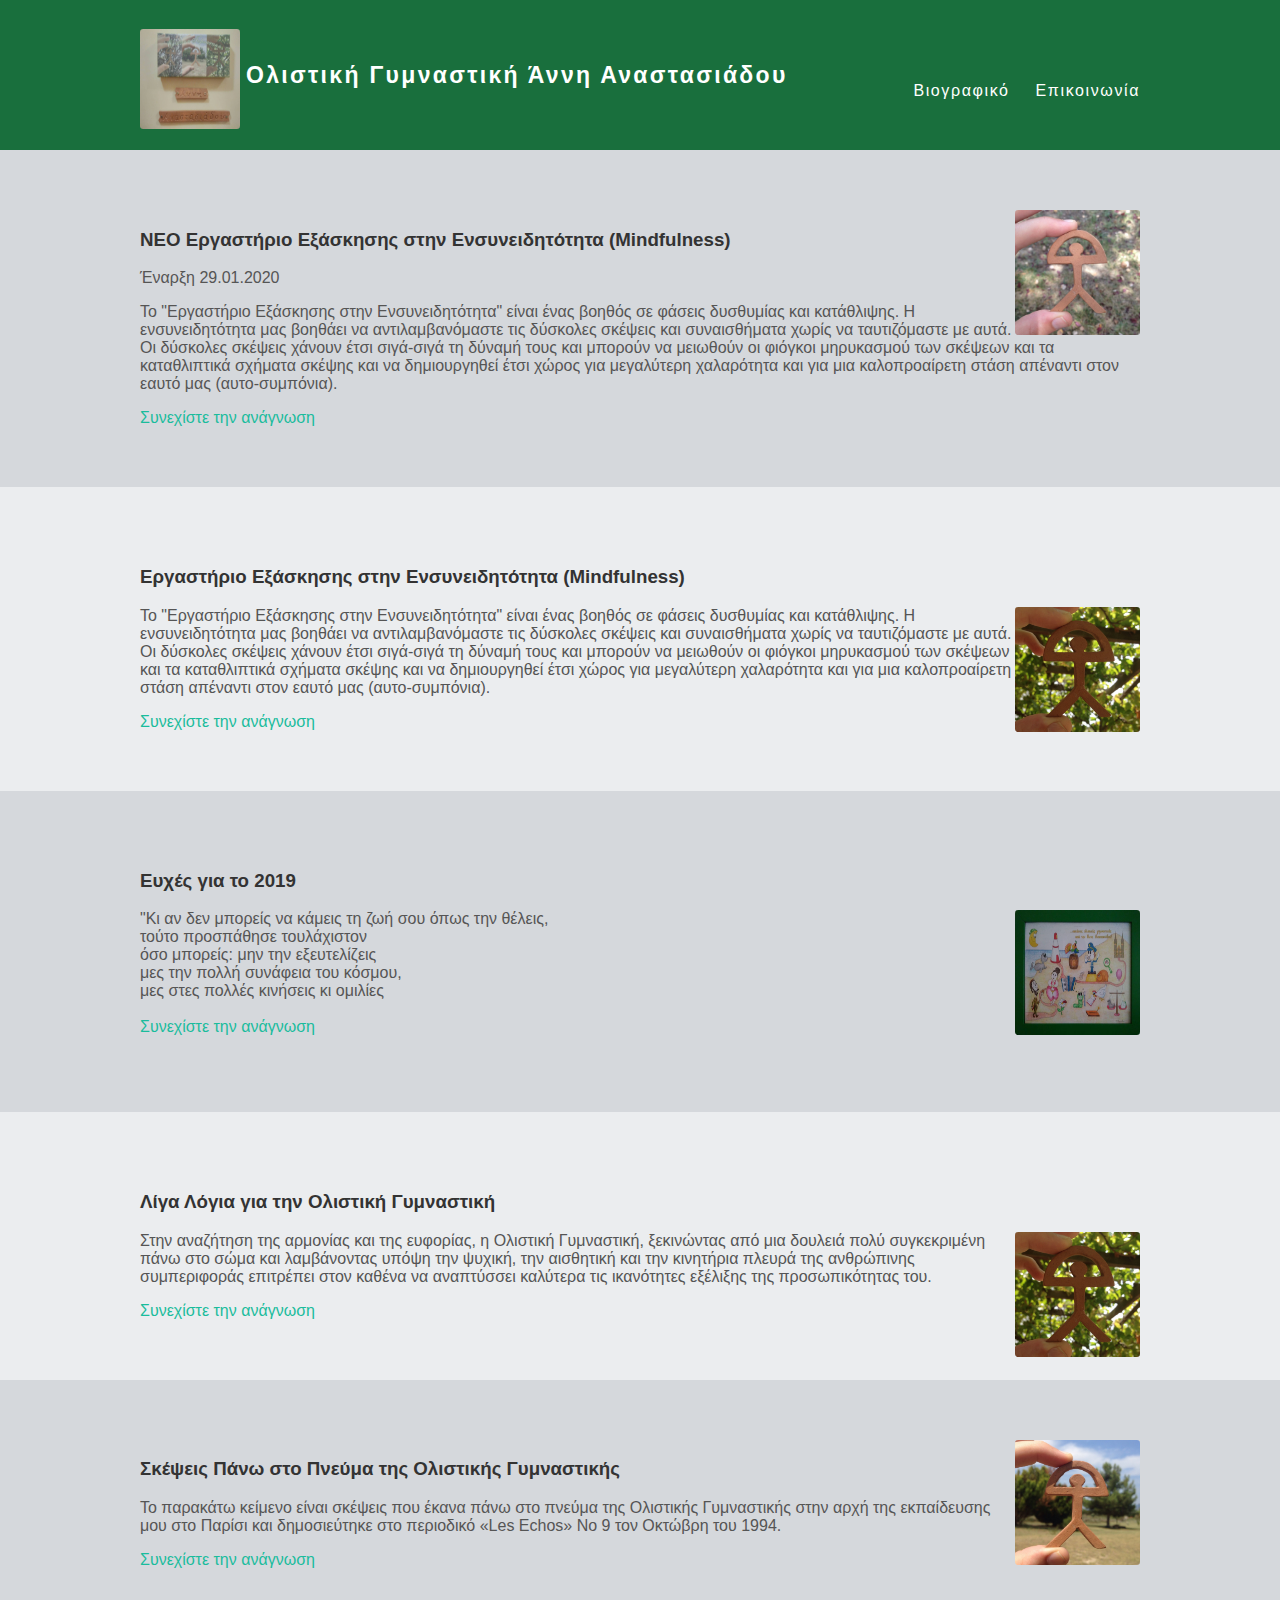
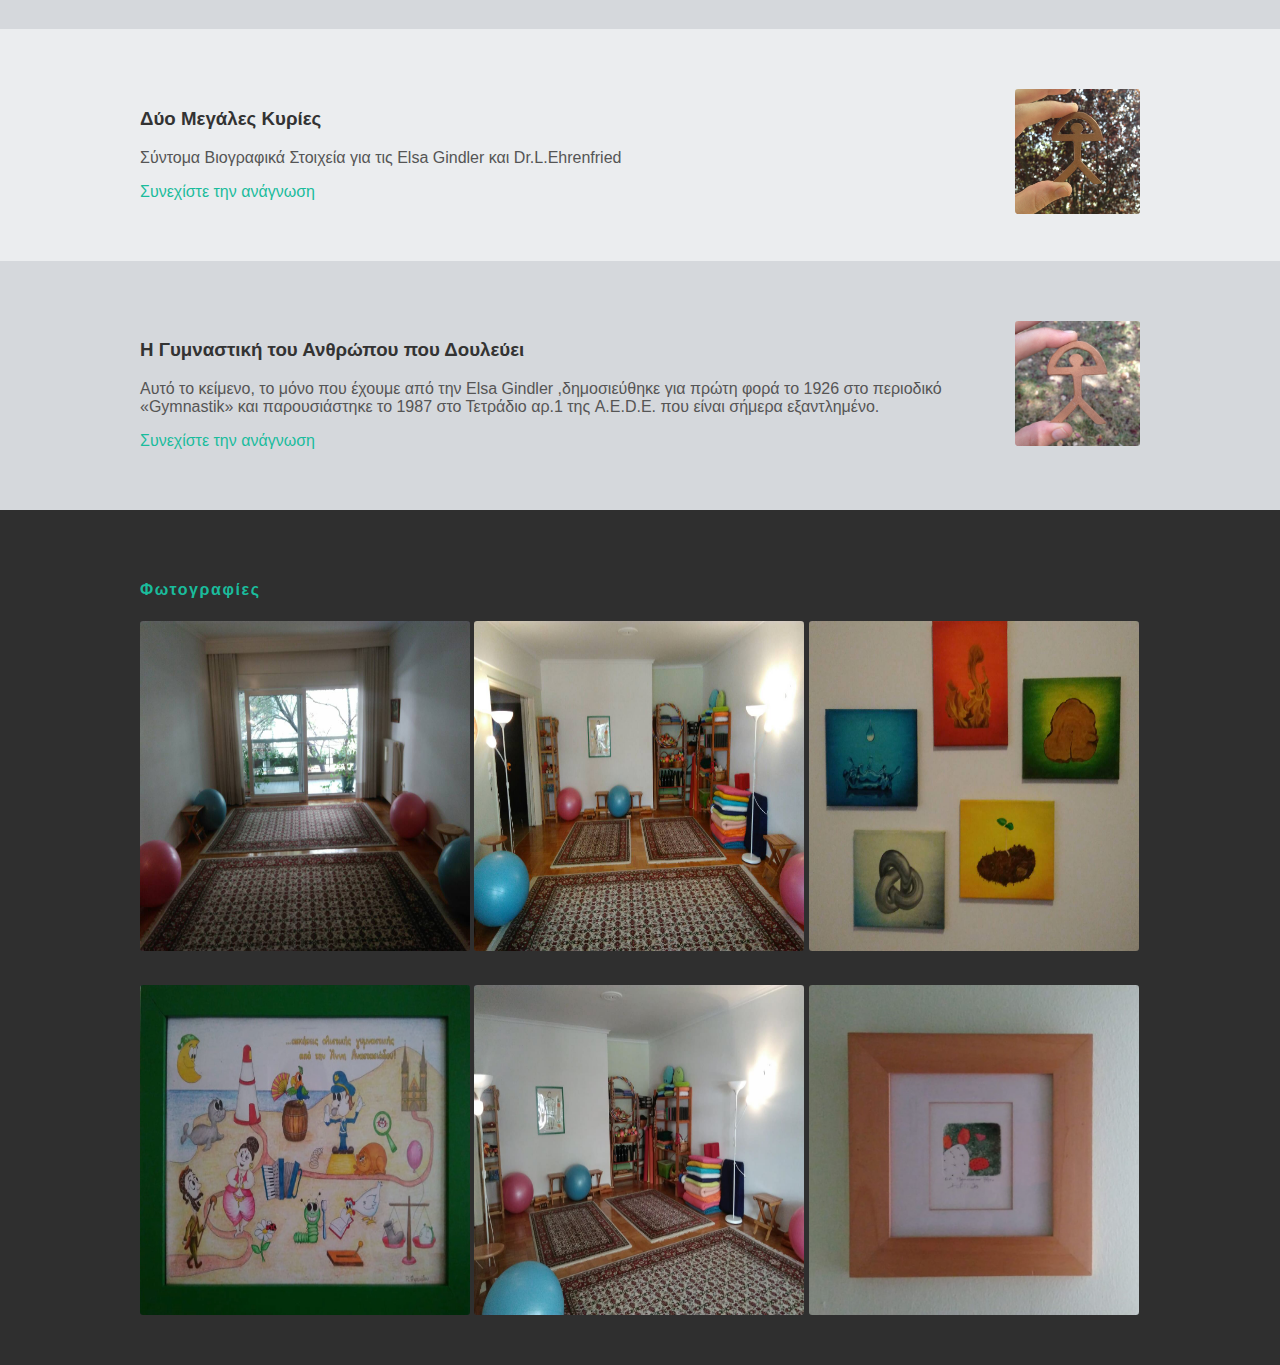
<file: index.html>
<!DOCTYPE html>
<html>
  <head>
    <link rel="icon" href="post3png.ico">
    <title>

    Ολιστική Γυμναστική
    Άννη Αναστασιάδου

    </title>
    <link rel="stylesheet"
    type="text/css"
    href="styles.css">
  </head>
  <body>
    <div id="header">

      <div class="container">
        <a href="index.html">
              <img src="annh.jpg" >
            </a>
      <a id="header-title"
      href="index.html">

          Ολιστική Γυμναστική Άννη Αναστασιάδου

      </a>

      <ul id="header-nav">
        <li>
<a href="about.html">
  Βιογραφικό
</a>
        </li>
        <li>
    <a href="contact.html">
      Επικοινωνία
    </a>
        </li>
      </ul>
      </div>
    </div>
    <div id="content">

      
      
       <div class="post-container4">
    <div class="post">
      <img src="post4.jpg" >
  <h3 class="post-title">
 ΝΕΟ Εργαστήριο Εξάσκησης στην Ενσυνειδητότητα (Mindfulness)
  </h3>

  <div class="post-content">
    <p>
     Έναρξη 29.01.2020
    </p>
    <p>
Το "Εργαστήριο Εξάσκησης στην Ενσυνειδητότητα" είναι ένας βοηθός σε φάσεις δυσθυμίας και κατάθλιψης.
      Η ενσυνειδητότητα μας βοηθάει να αντιλαμβανόμαστε τις δύσκολες σκέψεις και συναισθήματα χωρίς να ταυτιζόμαστε με αυτά.
      Οι δύσκολες σκέψεις χάνουν έτσι σιγά-σιγά τη δύναμή τους και μπορούν να μειωθούν οι φιόγκοι μηρυκασμού των σκέψεων και 
      τα καταθλιπτικά σχήματα σκέψης και να δημιουργηθεί έτσι χώρος για μεγαλύτερη χαλαρότητα και για μια καλοπροαίρετη στάση 
      απέναντι στον εαυτό μας (αυτο-συμπόνια).
</p>
  <a href="mindfulness2.html">Συνεχίστε την ανάγνωση </a>
  </div>
        </div>
      </div>

      
      
      
       <div class="post-container1">

        <div class="post">

        <h3 class="post-title">
        Εργαστήριο Εξάσκησης στην Ενσυνειδητότητα (Mindfulness)
        </h3>
  <img src="post1.jpg" >
        <div class="post-content">

          <p>
         Το "Εργαστήριο Εξάσκησης στην Ενσυνειδητότητα" είναι ένας βοηθός σε φάσεις δυσθυμίας και κατάθλιψης. Η ενσυνειδητότητα μας βοηθάει να αντιλαμβανόμαστε τις δύσκολες σκέψεις και συναισθήματα χωρίς να ταυτιζόμαστε με αυτά. 
        Οι δύσκολες σκέψεις χάνουν έτσι σιγά-σιγά τη δύναμή τους και μπορούν να μειωθούν οι φιόγκοι μηρυκασμού των σκέψεων και τα καταθλιπτικά σχήματα σκέψης και να δημιουργηθεί έτσι χώρος για μεγαλύτερη χαλαρότητα και για μια καλοπροαίρετη στάση απέναντι στον εαυτό μας (αυτο-συμπόνια).  </p>
<a href="mindfulness.html">Συνεχίστε την ανάγνωση </a>
        </div>
              </div>
            </div>
      
      
      
      
      <div class="post-container2">
        <div class="post">

      <h3 class="post-title">
Ευχές για το 2019
      </h3>
<img src="photo4.jpg" >
      <div class="post-content">
        <p>
          "Κι αν δεν μπορείς να κάμεις τη ζωή σου όπως την θέλεις,<br>
    τούτο προσπάθησε τουλάχιστον<br>
    όσο μπορείς: μην την εξευτελίζεις <br>
    μες την πολλή συνάφεια του κόσμου,<br>
    μες στες πολλές κινήσεις κι ομιλίες<br>
    <br>
      <a href="osomporeis.html">Συνεχίστε την ανάγνωση </a>
      </div>
            </div>
          </div>



      <div class="post-container1">

        <div class="post">

        <h3 class="post-title">
        Λίγα Λόγια για την Ολιστική Γυμναστική
        </h3>
  <img src="post1.jpg" >
        <div class="post-content">

          <p>
          Στην αναζήτηση της αρμονίας και της ευφορίας, η Ολιστική Γυμναστική, ξεκινώντας από μια δουλειά πολύ συγκεκριμένη πάνω στο σώμα και λαμβάνοντας υπόψη την ψυχική, την αισθητική και την κινητήρια πλευρά της ανθρώπινης συμπεριφοράς επιτρέπει στον καθένα να αναπτύσσει καλύτερα τις ικανότητες εξέλιξης της προσωπικότητας του.
          </p>
<a href="ligalogia.html">Συνεχίστε την ανάγνωση </a>
        </div>
              </div>
            </div>



<div class="post-container2">
  <div class="post">
    <img src="post3.jpg" >
<h3 class="post-title">
Σκέψεις Πάνω στο Πνεύμα της Ολιστικής Γυμναστικής
</h3>

<div class="post-content">
  <p>
Το παρακάτω κείμενο είναι σκέψεις που έκανα πάνω στο πνεύμα της Ολιστικής Γυμναστικής στην αρχή της εκπαίδευσης μου στο Παρίσι και δημοσιεύτηκε στο περιοδικό «Les Echos» Νo 9 τον Οκτώβρη του 1994.
</p>
<a href="pnevma.html">Συνεχίστε την ανάγνωση </a>


</div>
      </div>
    </div>



    <div class="post-container3">
      <div class="post">
        <img src="post2.jpg" >
    <h3 class="post-title">
Δύο Μεγάλες Κυρίες
    </h3>

    <div class="post-content">
      <p>
  Σύντομα Βιογραφικά Στοιχεία για τις Elsa Gindler και Dr.L.Ehrenfried
    </p>
    <a href="duokuries.html">Συνεχίστε την ανάγνωση </a>


    </div>
          </div>
        </div>



  <div class="post-container4">
    <div class="post">
      <img src="post4.jpg" >
  <h3 class="post-title">
  Η Γυμναστική του Ανθρώπου που Δουλεύει
  </h3>

  <div class="post-content">
    <p>
Αυτό το κείμενο, το μόνο που έχουμε από την Elsa Gindler ,δημοσιεύθηκε για πρώτη φορά το 1926 στο περιοδικό «Gymnastik» και παρουσιάστηκε το 1987 στο Τετράδιο αρ.1 της A.E.D.E. που είναι σήμερα εξαντλημένο.
</p>
  <a href="gymnastikitouanthrwpou.html">Συνεχίστε την ανάγνωση </a>
  </div>
        </div>
      </div>



    <div id="footer">
      <div class="container">
<div class="column">
<h4>
<a href="fwtografies.html">
  Φωτογραφίες</a>
</h4>

<p>
  <a href="fwtografies.html">
<img src="photo1.jpg"></a>
  <a href="fwtografies.html">
<img src="photo2.jpg"></a>
  <a href="fwtografies.html">
<img src="photo3.jpg"></a>
</p>
<br>
<a href="fwtografies.html">
<img src="photo4.jpg"></a>
<a href="fwtografies.html">
<img src="photo5.jpg"></a>
<a href="fwtografies.html">
<img src="photo6.jpg"></a>
      </div>
    </div>
  </a>
  </body>
</html>
</file>
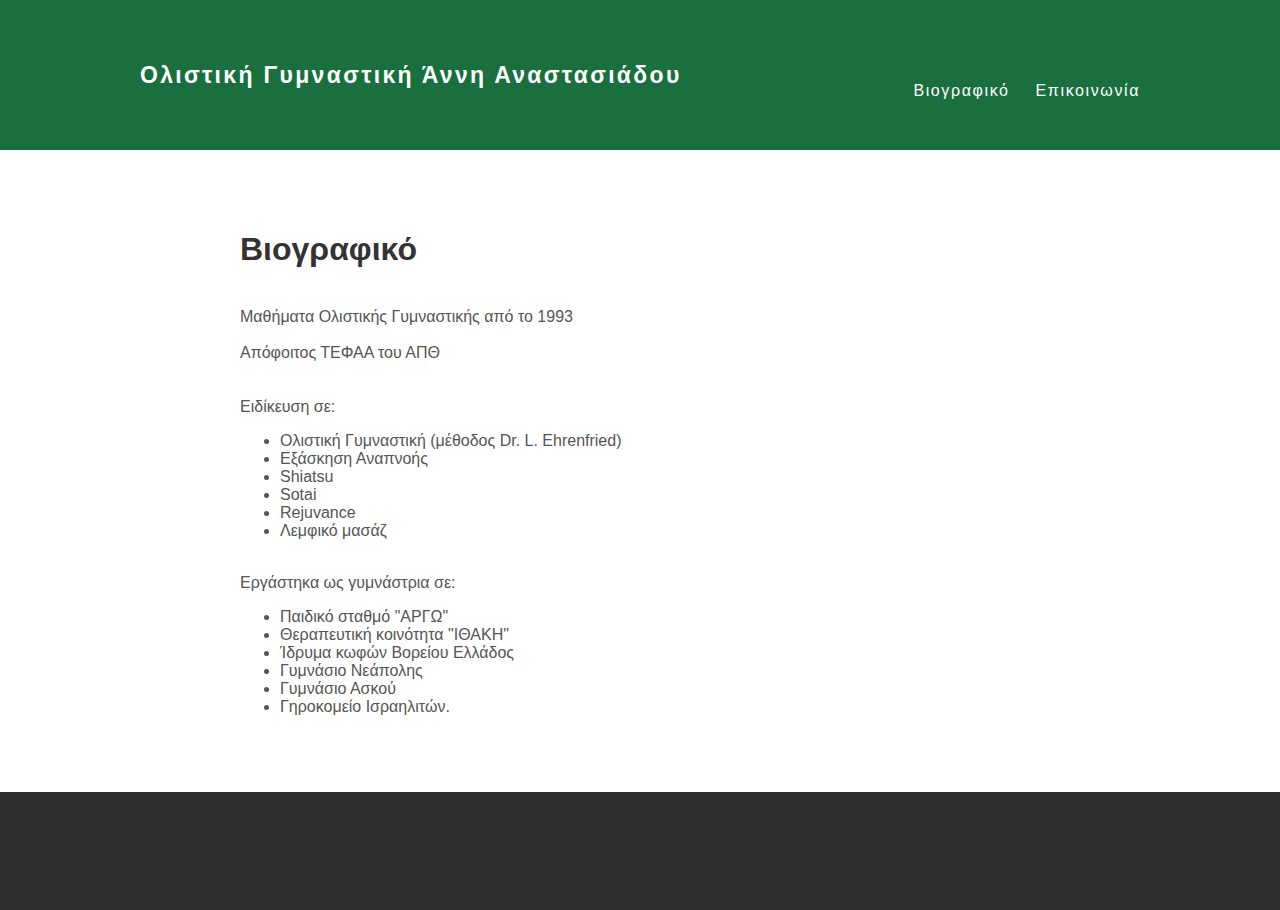
<file: about.html>
<!DOCTYPE html>
<html>
  <head>
    <title>
      My blog
    </title>
    <link rel="stylesheet"
    type="text/css"
    href="styles.css">
  </head>
  <body>
    <div id="header">
      <div class="container">
        <a id="header-title"
      <a href="index.html">
          Ολιστική Γυμναστική Άννη Αναστασιάδου
      </a>
      <ul id="header-nav">
        <li>
<a href="about.html">
  Βιογραφικό
</a>
        </li>
        <li>
    <a href="contact.html">
    Επικοινωνία
    </a>
        </li>
      </ul>
      </div>
    </div>
    <div id="content">
      <div class="container">
<div class="about">
<div class="about-author">


</div>

<h1 class="about-title">
  Βιογραφικό
</h1>
<div class="about-content">
  <p>
    <br>

    Μαθήματα Ολιστικής Γυμναστικής από το 1993<br><br>
     Απόφοιτος ΤΕΦΑΑ του ΑΠΘ<br><br>

     <br>

    Ειδίκευση σε:
    <ul>
      <li>
    Ολιστική Γυμναστική (μέθοδος Dr. L. Ehrenfried)</li><li>
    Εξάσκηση Αναπνοής</li><li>
    Shiatsu</li><li>
    Sotai</li><li>
    Rejuvance</li><li>
    Λεμφικό μασάζ</li>
      <br>

    </ul>
    Εργάστηκα ως γυμνάστρια σε:
    <ul>
  <li>
     Παιδικό σταθμό "ΑΡΓΩ"</li><li>
     Θεραπευτική κοινότητα "ΙΘΑΚΗ"</li><li>
     Ίδρυμα κωφών Βορείου Ελλάδος</li><li>
     Γυμνάσιο Νεάπολης</li><li>
     Γυμνάσιο Ασκού</li><li>
     Γηροκομείο Ισραηλιτών.</li>
   </ul>
  </p>

</div>
      </div>
    </div>
    <div id="footer">
      <div class="container">
<div class="column">


</div>
<div class="column">

</div>
      </div>
    </div>
  </body>
</html>
</file>
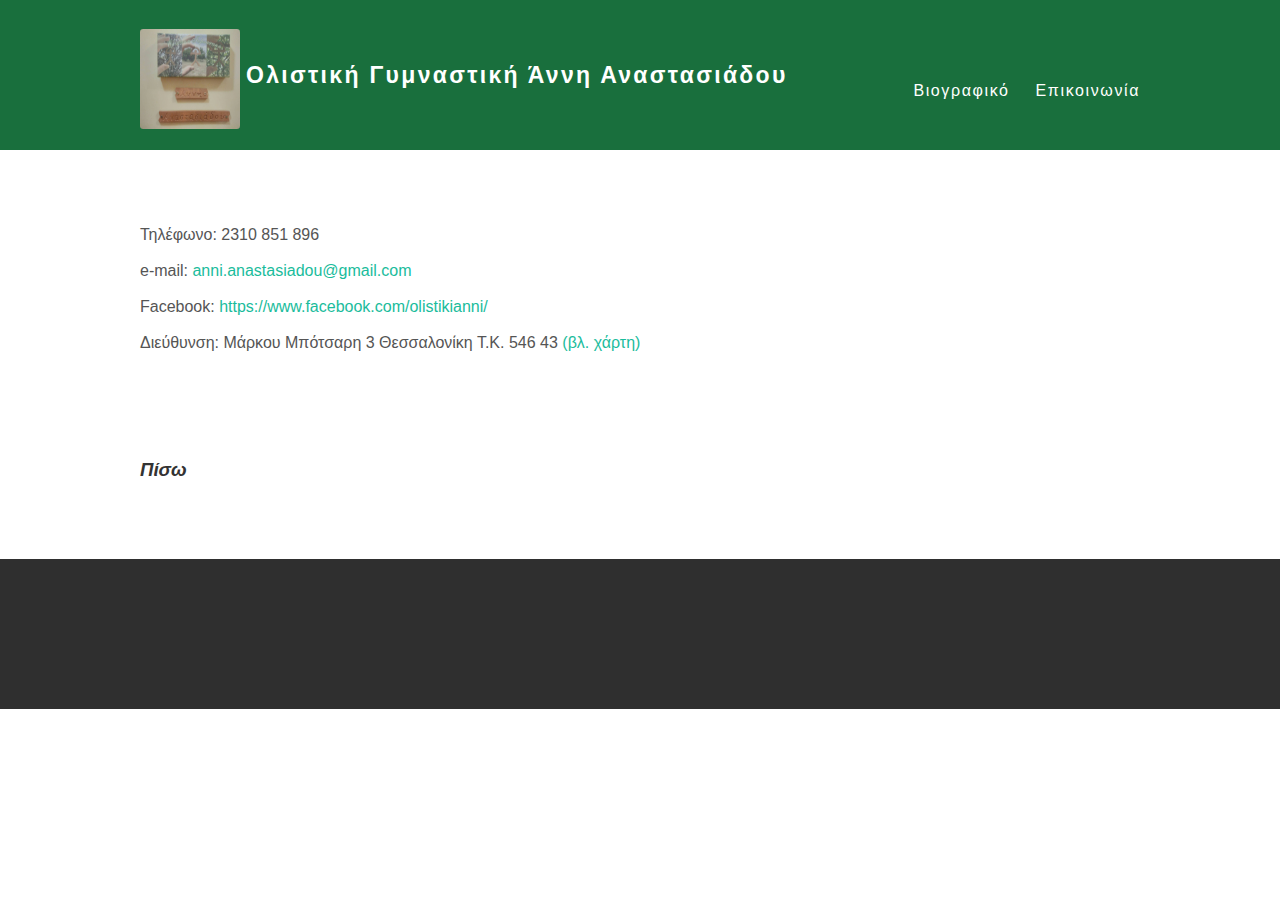
<file: contact.html>
<!DOCTYPE html>
<html>
<head>
  <title>

  Ολιστική Γυμναστική
  Άννη Αναστασιάδου

  </title>
  <link rel="stylesheet"
  type="text/css"
  href="styles.css">
</head>
  <body>
    <div id="header">
      <div class="container">
        <a href="index.html">
              <img src="annh.jpg" >
            </a>
      <a id="header-title"
      href="index.html">

          Ολιστική Γυμναστική Άννη Αναστασιάδου

      </a>
      <ul id="header-nav">
        <li>
<a href="about.html">
Βιογραφικό
</a>
        </li>
        <li>
    <a href="mailto:xaxounios@gmail.com">
      Επικοινωνία
    </a>
        </li>
      </ul>
      </div>
    </div>
    <div id="content">
      <div class="post-container">


        <div class="post">
        <div class="post-author">
<p>

    Τηλέφωνο: 2310 851 896    <br><br>



    e-mail:  <a href="mailto:anni.anastasiadou@gmail.com">  anni.anastasiadou@gmail.com </a>
<br><br>
  Facebook:  <a href="https://www.facebook.com/olistikianni/"target="_blank">
  https://www.facebook.com/olistikianni/ </a>
  <br><br>
  Διεύθυνση:  Μάρκου Μπότσαρη 3 Θεσσαλονίκη Τ.Κ. 546 43 <a href="https://www.google.gr/maps/place/Mark.+Mpotsari+3,+Thessaloniki+546+43/@40.6067413,22.9518504,17.75z/data=!4m5!3m4!1s0x14a83927736f120d:0x90d39c802d4e2e6!8m2!3d40.6070229!4d22.9524333"target="_blank">
    (βλ. χάρτη)
    <br>
      <br>
        <br>
          <br>


</p>

<br>
<a href="index.html">
  <h3>
  <strong>
    <em>
     Πίσω
   </em>
</strong>
</h3>
</a>

        </div>


</div>
      </div>
    </div>
    <div id="footer">
      <div class="container">
<div class="column">
<p>
  <br>




</div>
      </div>
    </div>
  </body>
</html>
</file>
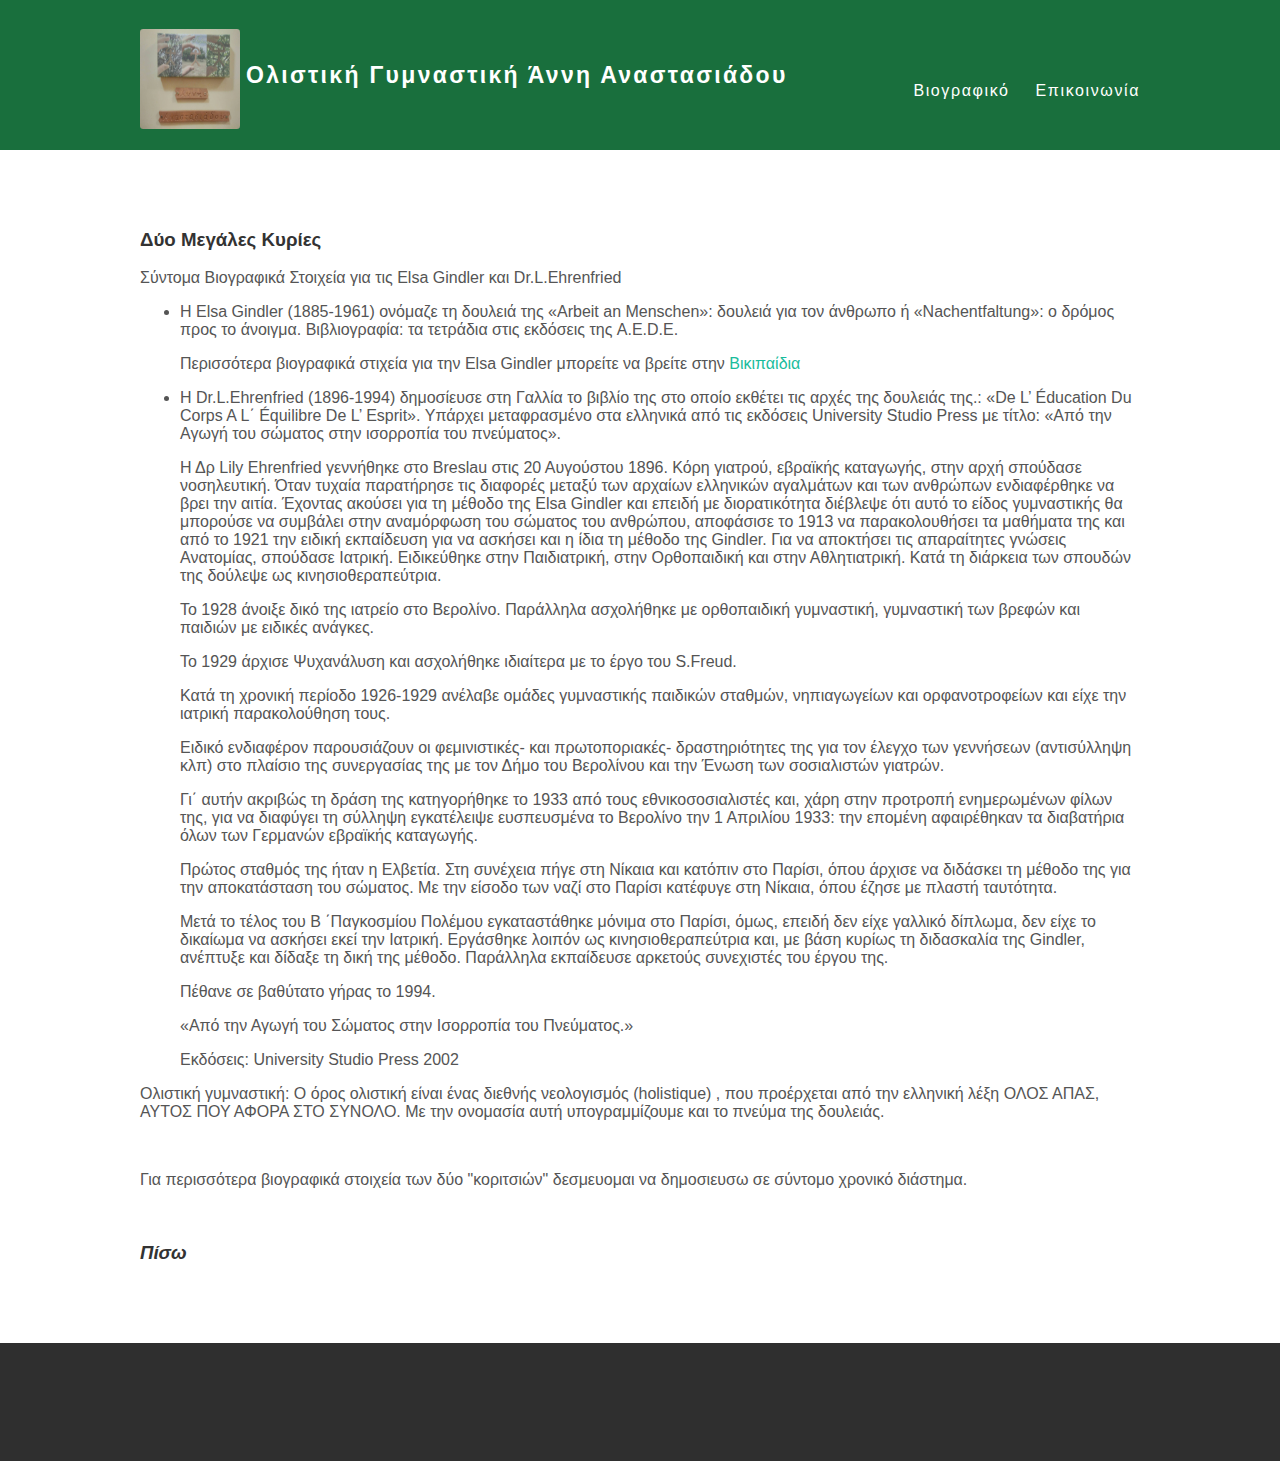
<file: duokuries.html>
<!DOCTYPE html>
<html>
<head>
      <link rel="icon" href="post3png.ico">
  <title>

  Ολιστική Γυμναστική
  Άννη Αναστασιάδου

  </title>
  <link rel="stylesheet"
  type="text/css"
  href="styles.css">
</head>
  <body>
    <div id="header">
      <div class="container">
        <a href="index.html">
              <img src="annh.jpg" >
            </a>
      <a id="header-title"
      href="index.html">

          Ολιστική Γυμναστική Άννη Αναστασιάδου

      </a>
      <ul id="header-nav">
        <li>
<a href="about.html">
  Βιογραφικό
</a>
        </li>
        <li>
    <a href="contact.html">
      Επικοινωνία
    </a>
        </li>
      </ul>
      </div>
    </div>
    <div id="content">
      <div class="post-container">







<div class="post">


<h3 class="post-title">
Δύο Μεγάλες Κυρίες
</h3>
<div class="post-content">
  <p>
    Σύντομα Βιογραφικά Στοιχεία για τις Elsa Gindler και Dr.L.Ehrenfried
</p>




  <ul>
    <li>
        <p>
            Η Elsa Gindler (1885-1961) ονόμαζε τη δουλειά της «Arbeit an Menschen»: δουλειά για τον άνθρωπο ή «Nachentfaltung»: ο δρόμος προς το άνοιγμα. Βιβλιογραφία: τα τετράδια στις εκδόσεις της A.E.D.E.
      </p>
      <p>
      Περισσότερα βιογραφικά στιχεία για την Elsa Gindler μπορείτε να βρείτε στην
<a href="https://en.wikipedia.org/wiki/Elsa_Gindler"target="_blank"> Βικιπαίδια</a>
      </p>
    </li>

  <li>
<p>
Η Dr.L.Ehrenfried (1896-1994) δημοσίευσε στη Γαλλία το βιβλίο της στο οποίο εκθέτει τις αρχές της δουλειάς της.: «De L’ Éducation Du Corps A L΄ Équilibre De L’ Esprit». Υπάρχει μεταφρασμένο στα ελληνικά από τις εκδόσεις University Studio Press με τίτλο: «Από την Αγωγή του σώματος στην ισορροπία του πνεύματος».
  </p><p>
    Η Δρ Lily Ehrenfried γεννήθηκε στο Breslau στις 20 Αυγούστου 1896. Κόρη γιατρού, εβραϊκής καταγωγής, στην αρχή σπούδασε νοσηλευτική. Όταν τυχαία παρατήρησε τις διαφορές μεταξύ των αρχαίων ελληνικών αγαλμάτων και των ανθρώπων ενδιαφέρθηκε να βρει την αιτία. Έχοντας ακούσει για τη μέθοδο της Elsa Gindler και επειδή με διορατικότητα διέβλεψε ότι αυτό το είδος γυμναστικής θα μπορούσε να συμβάλει στην αναμόρφωση του σώματος του ανθρώπου, αποφάσισε το 1913 να παρακολουθήσει τα μαθήματα της και από το 1921 την ειδική εκπαίδευση για να ασκήσει και η ίδια τη μέθοδο της Gindler. Για να αποκτήσει τις απαραίτητες γνώσεις Ανατομίας, σπούδασε Ιατρική. Ειδικεύθηκε στην Παιδιατρική, στην Ορθοπαιδική και στην Αθλητιατρική. Κατά τη διάρκεια των σπουδών της δούλεψε ως κινησιοθεραπεύτρια.
    </p><p>
Το 1928 άνοιξε δικό της ιατρείο στο Βερολίνο. Παράλληλα ασχολήθηκε με ορθοπαιδική γυμναστική, γυμναστική των βρεφών και παιδιών με ειδικές ανάγκες.
    </p><p>
Το 1929 άρχισε Ψυχανάλυση και ασχολήθηκε ιδιαίτερα με το έργο του S.Freud.
      </p><p>
Κατά τη χρονική περίοδο 1926-1929 ανέλαβε ομάδες γυμναστικής παιδικών σταθμών, νηπιαγωγείων και ορφανοτροφείων και είχε την ιατρική παρακολούθηση τους.
        </p><p>
Ειδικό ενδιαφέρον παρουσιάζουν οι φεμινιστικές- και πρωτοποριακές- δραστηριότητες της για τον έλεγχο των γεννήσεων (αντισύλληψη κλπ) στο πλαίσιο της συνεργασίας της με τον Δήμο του Βερολίνου και την Ένωση των σοσιαλιστών γιατρών.
                  </p><p>
Γι΄ αυτήν ακριβώς τη δράση της κατηγορήθηκε το 1933 από τους εθνικοσοσιαλιστές και, χάρη στην προτροπή ενημερωμένων φίλων της, για να διαφύγει τη σύλληψη εγκατέλειψε ευσπευσμένα το Βερολίνο την 1 Απριλίου 1933: την επομένη αφαιρέθηκαν τα διαβατήρια όλων των Γερμανών εβραϊκής καταγωγής.
                            </p><p>
Πρώτος σταθμός της ήταν η Ελβετία. Στη συνέχεια πήγε στη Νίκαια και κατόπιν στο Παρίσι, όπου άρχισε να διδάσκει τη μέθοδο της για την αποκατάσταση του σώματος. Με την είσοδο των ναζί στο Παρίσι κατέφυγε στη Νίκαια, όπου έζησε με πλαστή ταυτότητα.
                                      </p><p>
Μετά το τέλος του Β ΄Παγκοσμίου Πολέμου εγκαταστάθηκε μόνιμα στο Παρίσι, όμως, επειδή δεν είχε γαλλικό δίπλωμα, δεν είχε το δικαίωμα να ασκήσει εκεί την Ιατρική. Εργάσθηκε λοιπόν ως κινησιοθεραπεύτρια και, με βάση κυρίως τη διδασκαλία της Gindler, ανέπτυξε και δίδαξε τη δική της μέθοδο. Παράλληλα εκπαίδευσε αρκετούς συνεχιστές του έργου της.
                                                </p><p>
Πέθανε σε βαθύτατο γήρας το 1994.
                                                  </p><p>
«Από την Αγωγή του Σώματος στην Ισορροπία του Πνεύματος.»
                                                    </p><p>

Εκδόσεις: University Studio Press 2002
                                  </p>
</li>

</ul>



                                  <p>
    Ολιστική γυμναστική: Ο όρος ολιστική είναι ένας διεθνής νεολογισμός (holistique) , που προέρχεται από την ελληνική λέξη  ΟΛΟΣ ΑΠΑΣ, ΑΥΤΟΣ ΠΟΥ ΑΦΟΡΑ ΣΤΟ ΣΥΝΟΛΟ. Με την ονομασία αυτή υπογραμμίζουμε και το πνεύμα της δουλειάς.

      </p>
      <br>
      <p>Για περισσότερα βιογραφικά στοιχεία των δύο "κοριτσιών" δεσμευομαι να δημοσιευσω σε σύντομο χρονικό διάστημα.</p>
                      <br>
                      <a href="index.html">
                        <h3>
                        <strong>
                          <em>
                           Πίσω
                         </em>
                      </strong>
                      </h3>
                      </a>
</div>
      </div>
    </div>
    <div id="footer">
      <div class="container">
<div class="column">

</div>
      </div>
    </div>
  </body>
</html>
</file>
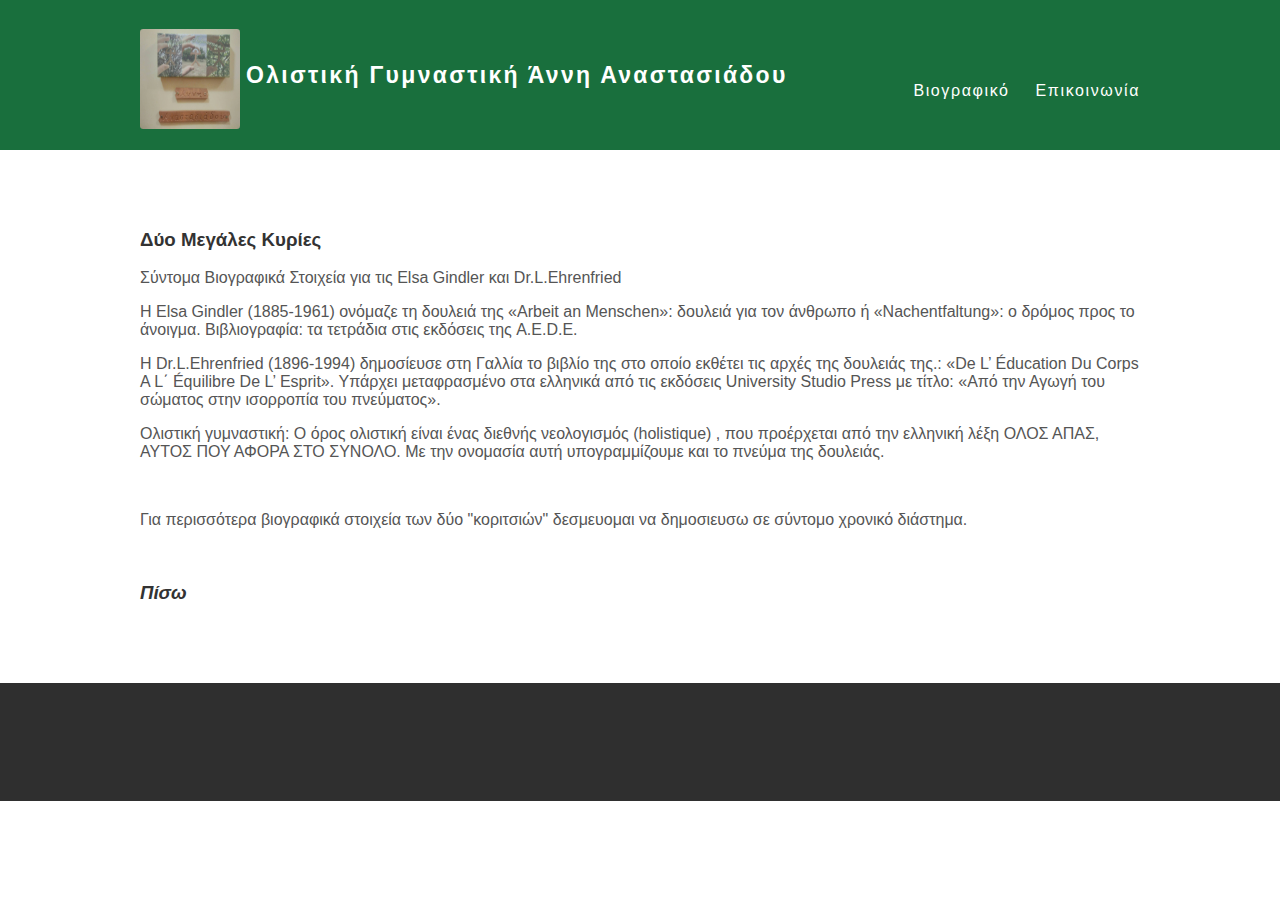
<file: elsa.html>
<!DOCTYPE html>
<html>
<head>
      <link rel="icon" href="post3png.ico">
  <title>

  Ολιστική Γυμναστική
  Άννη Αναστασιάδου

  </title>
  <link rel="stylesheet"
  type="text/css"
  href="styles.css">
</head>
  <body>
    <div id="header">
      <div class="container">
        <a href="index.html">
              <img src="annh.jpg" >
            </a>
      <a id="header-title"
      href="index.html">

          Ολιστική Γυμναστική Άννη Αναστασιάδου

      </a>
      <ul id="header-nav">
        <li>
<a href="about.html">
  Βιογραφικό
</a>
        </li>
        <li>
    <a href="contact.html">
      Επικοινωνία
    </a>
        </li>
      </ul>
      </div>
    </div>
    <div id="content">
      <div class="post-container">







<div class="post">


<h3 class="post-title">
Δύο Μεγάλες Κυρίες
</h3>
<div class="post-content">
  <p>
    Σύντομα Βιογραφικά Στοιχεία για τις Elsa Gindler και Dr.L.Ehrenfried
<p>
Η Elsa Gindler (1885-1961) ονόμαζε τη δουλειά της «Arbeit an Menschen»: δουλειά για τον άνθρωπο ή «Nachentfaltung»: ο δρόμος προς το άνοιγμα. Βιβλιογραφία: τα τετράδια στις εκδόσεις της A.E.D.E.
</p><p>
Η Dr.L.Ehrenfried (1896-1994) δημοσίευσε στη Γαλλία το βιβλίο της στο οποίο εκθέτει τις αρχές της δουλειάς της.: «De L’ Éducation Du Corps A L΄ Équilibre De L’ Esprit». Υπάρχει μεταφρασμένο στα ελληνικά από τις εκδόσεις University Studio Press με τίτλο: «Από την Αγωγή του σώματος στην ισορροπία του πνεύματος».
  </p><p>
    Ολιστική γυμναστική: Ο όρος ολιστική είναι ένας διεθνής νεολογισμός (holistique) , που προέρχεται από την ελληνική λέξη  ΟΛΟΣ ΑΠΑΣ, ΑΥΤΟΣ ΠΟΥ ΑΦΟΡΑ ΣΤΟ ΣΥΝΟΛΟ. Με την ονομασία αυτή υπογραμμίζουμε και το πνεύμα της δουλειάς.

      </p>
      <br>
      <p>Για περισσότερα βιογραφικά στοιχεία των δύο "κοριτσιών" δεσμευομαι να δημοσιευσω σε σύντομο χρονικό διάστημα.</p>
                      <br>
                      <a href="index.html">
                        <h3>
                        <strong>
                          <em>
                           Πίσω
                         </em>
                      </strong>
                      </h3>
                      </a>
</div>
      </div>
    </div>
    <div id="footer">
      <div class="container">
<div class="column">

</div>
      </div>
    </div>
  </body>
</html>
</file>
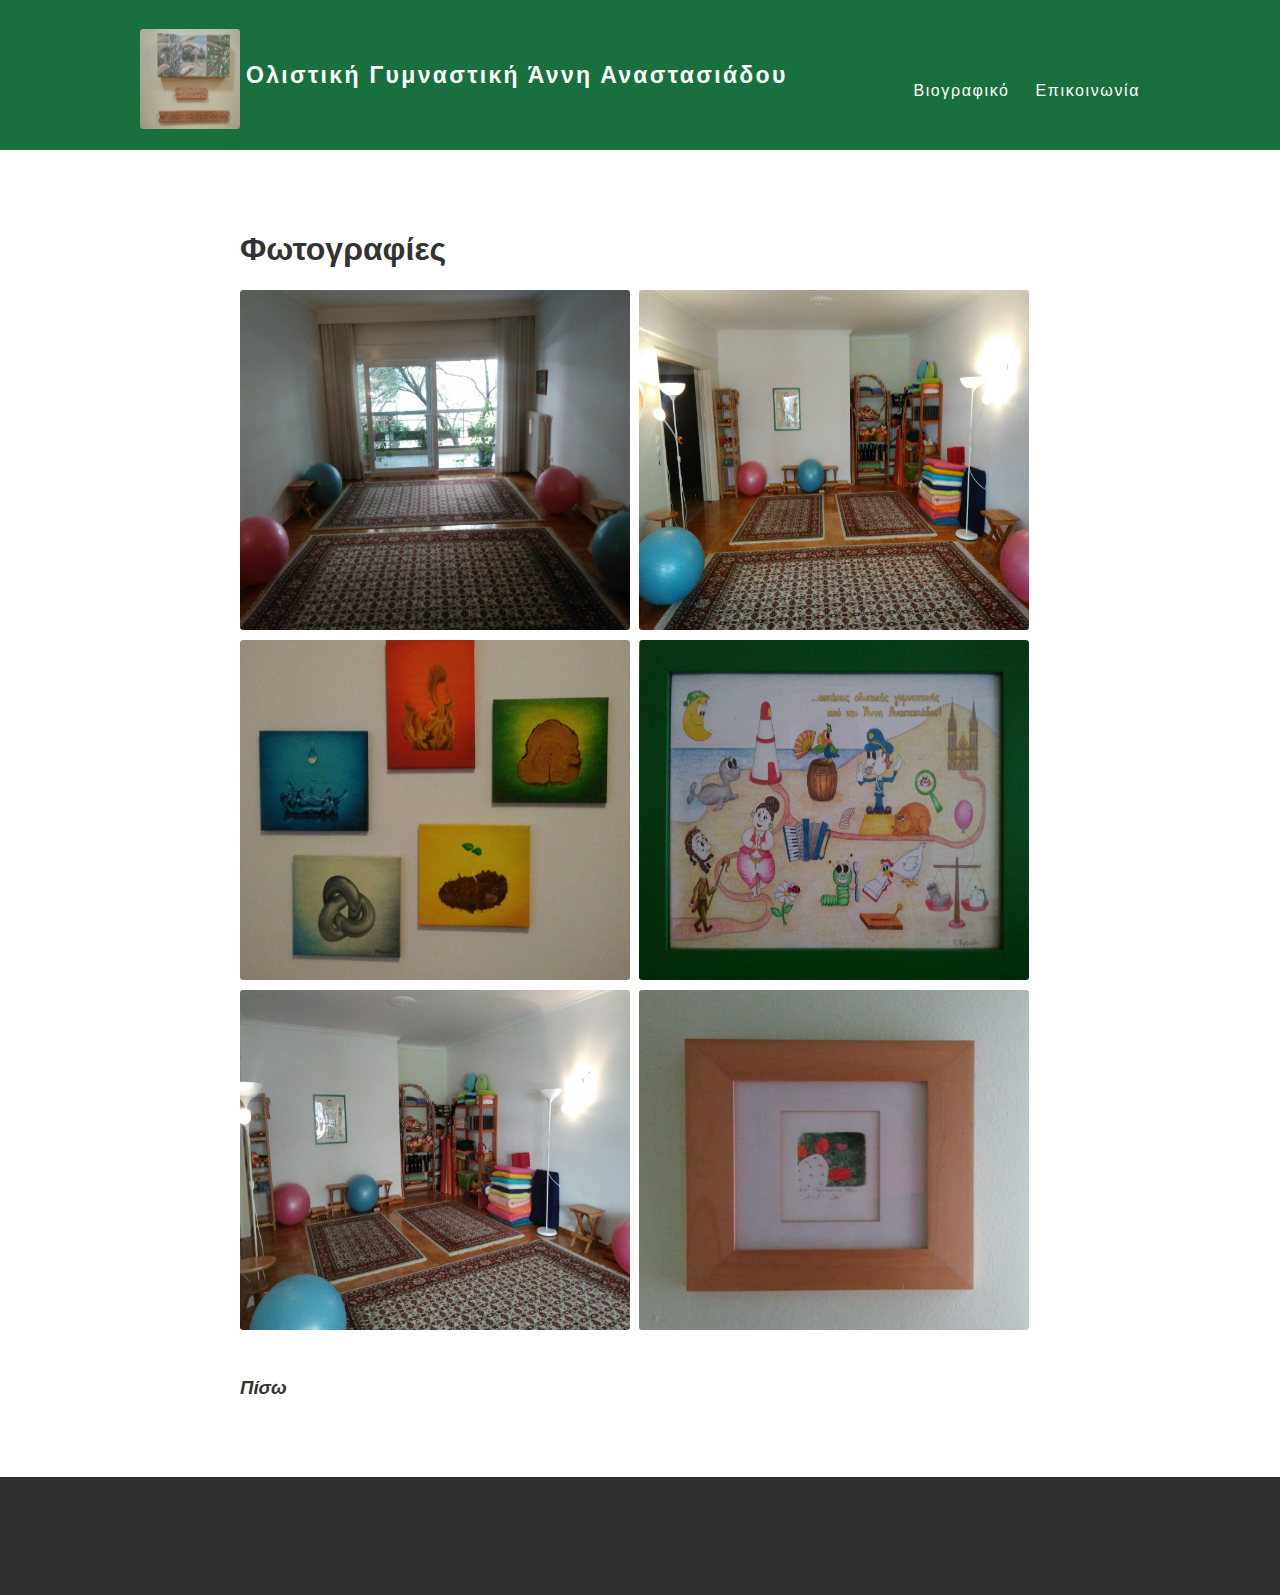
<file: fwtografies.html>
<!DOCTYPE html>
<html>
<head>
      <link rel="icon" href="post3png.ico">
  <title>

  Ολιστική Γυμναστική
  Άννη Αναστασιάδου

  </title>
  <link rel="stylesheet"
  type="text/css"
  href="styles.css">
</head>
  <body>
    <div id="header">
      <div class="container">
        <a href="index.html">
              <img src="annh.jpg" >
            </a>
        <a id="header-title"
      <a href="index.html">
          Ολιστική Γυμναστική Άννη Αναστασιάδου
      </a>
      <ul id="header-nav">
        <li>
<a href="about.html">
  Βιογραφικό
</a>
        </li>
        <li>
    <a href="contact.html">
    Επικοινωνία
    </a>
        </li>
      </ul>
      </div>
    </div>
    <div id="content">
      <div class="container">
<div class="about">
<div class="about-author">


</div>

<h1 class="about-title">
  Φωτογραφίες<br>
</h1>
<div class="fwtografies">

<img src="photo1.jpg">
<img src="photo2.jpg"><br>
<img src="photo3.jpg">
<img src="photo4.jpg"><br>
<img src="photo5.jpg">
<img src="photo6.jpg"><br>
</div>
  <br>
  <a href="index.html">
    <h3>
    <strong>
      <em>
       Πίσω
     </em>
  </strong>
  </h3>
  </a>

</div>
      </div>
    </div>
    <div id="footer">
      <div class="container">
<div class="column">


</div>
<div class="column">

</div>
      </div>
    </div>
  </body>
</html>
</file>
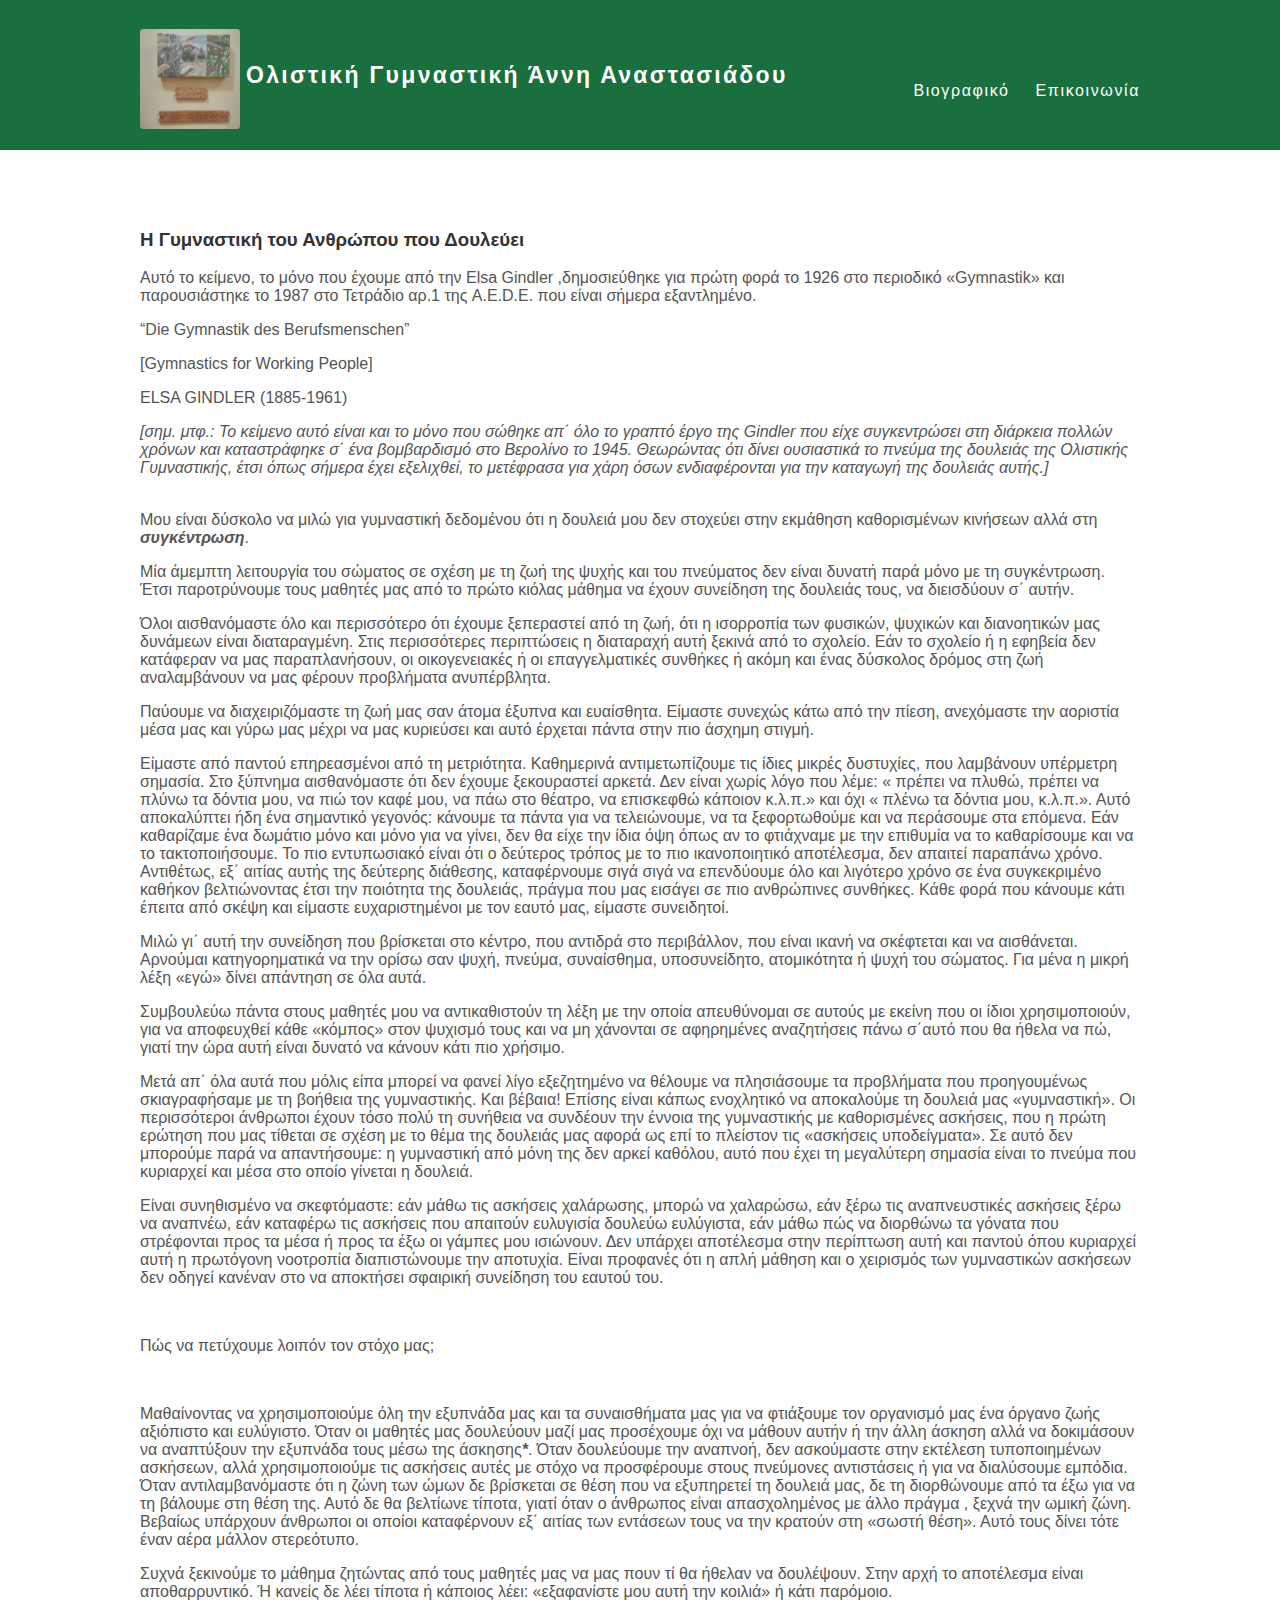
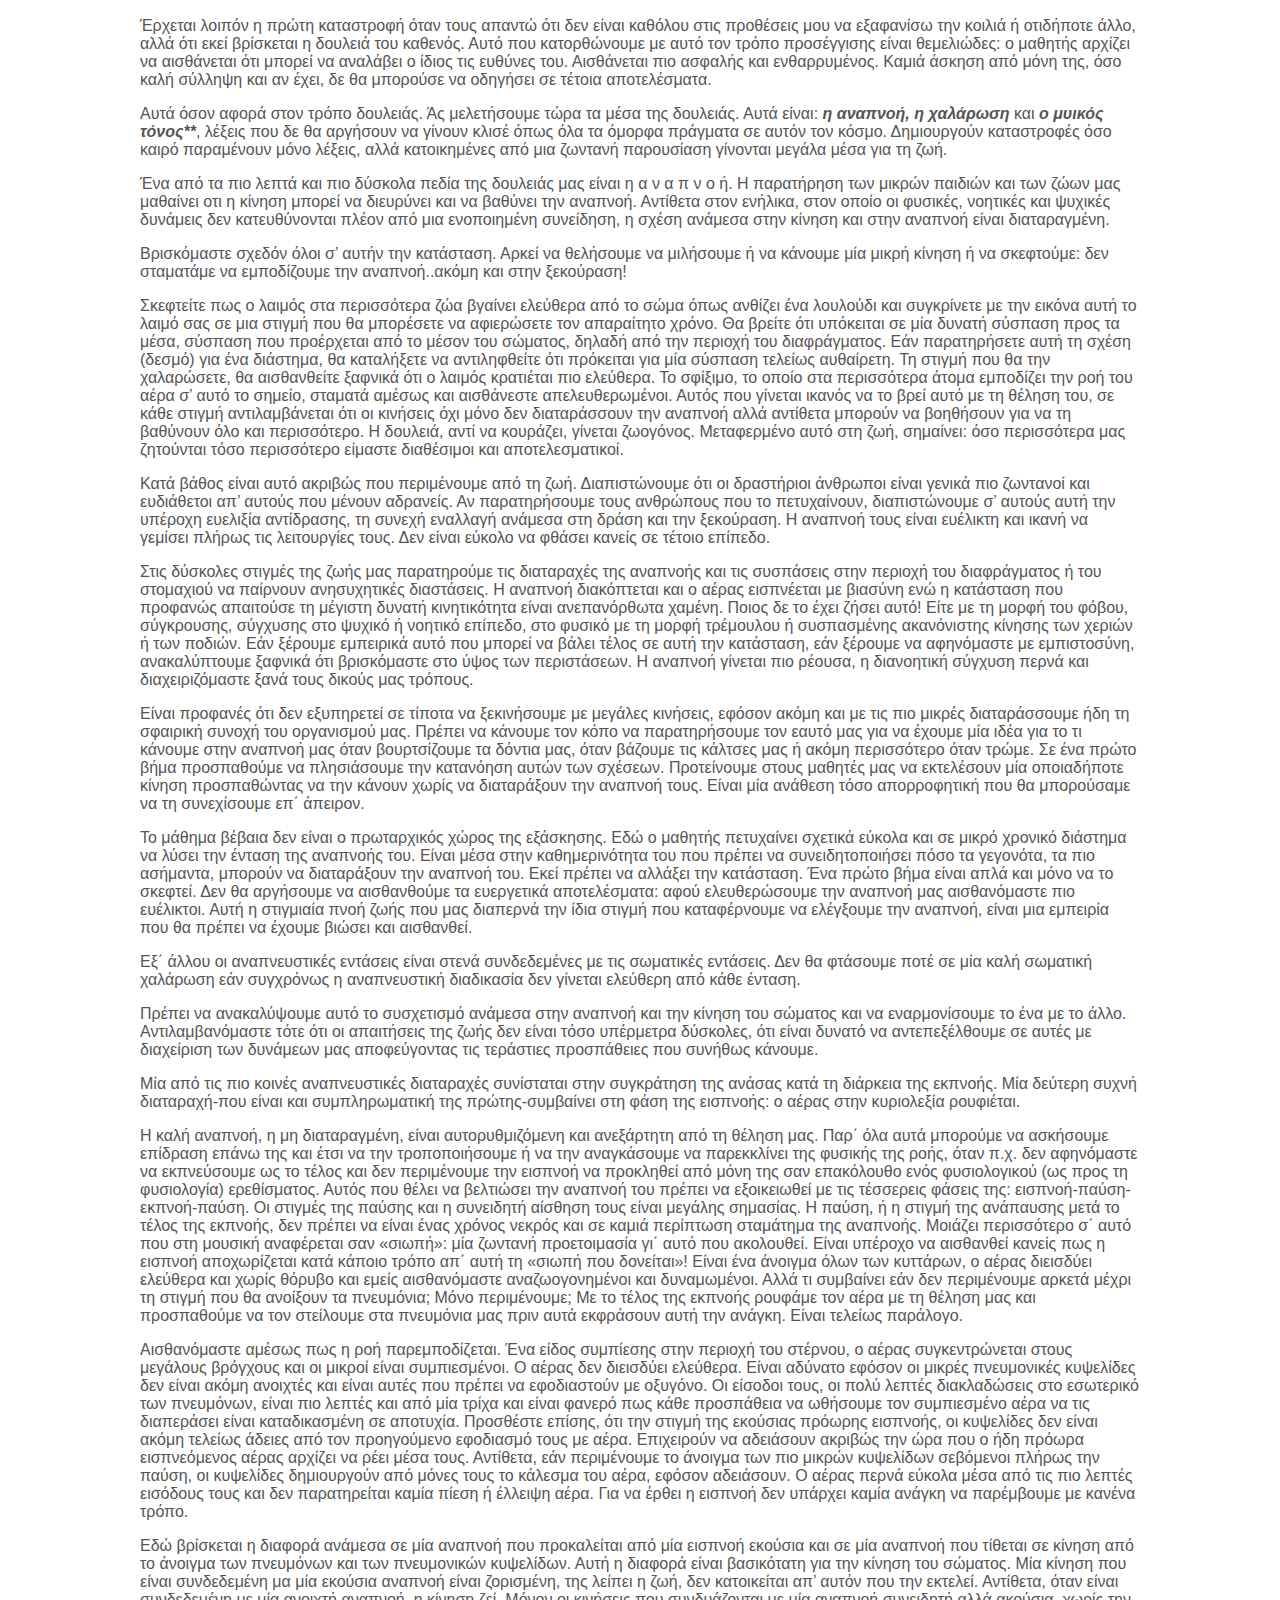
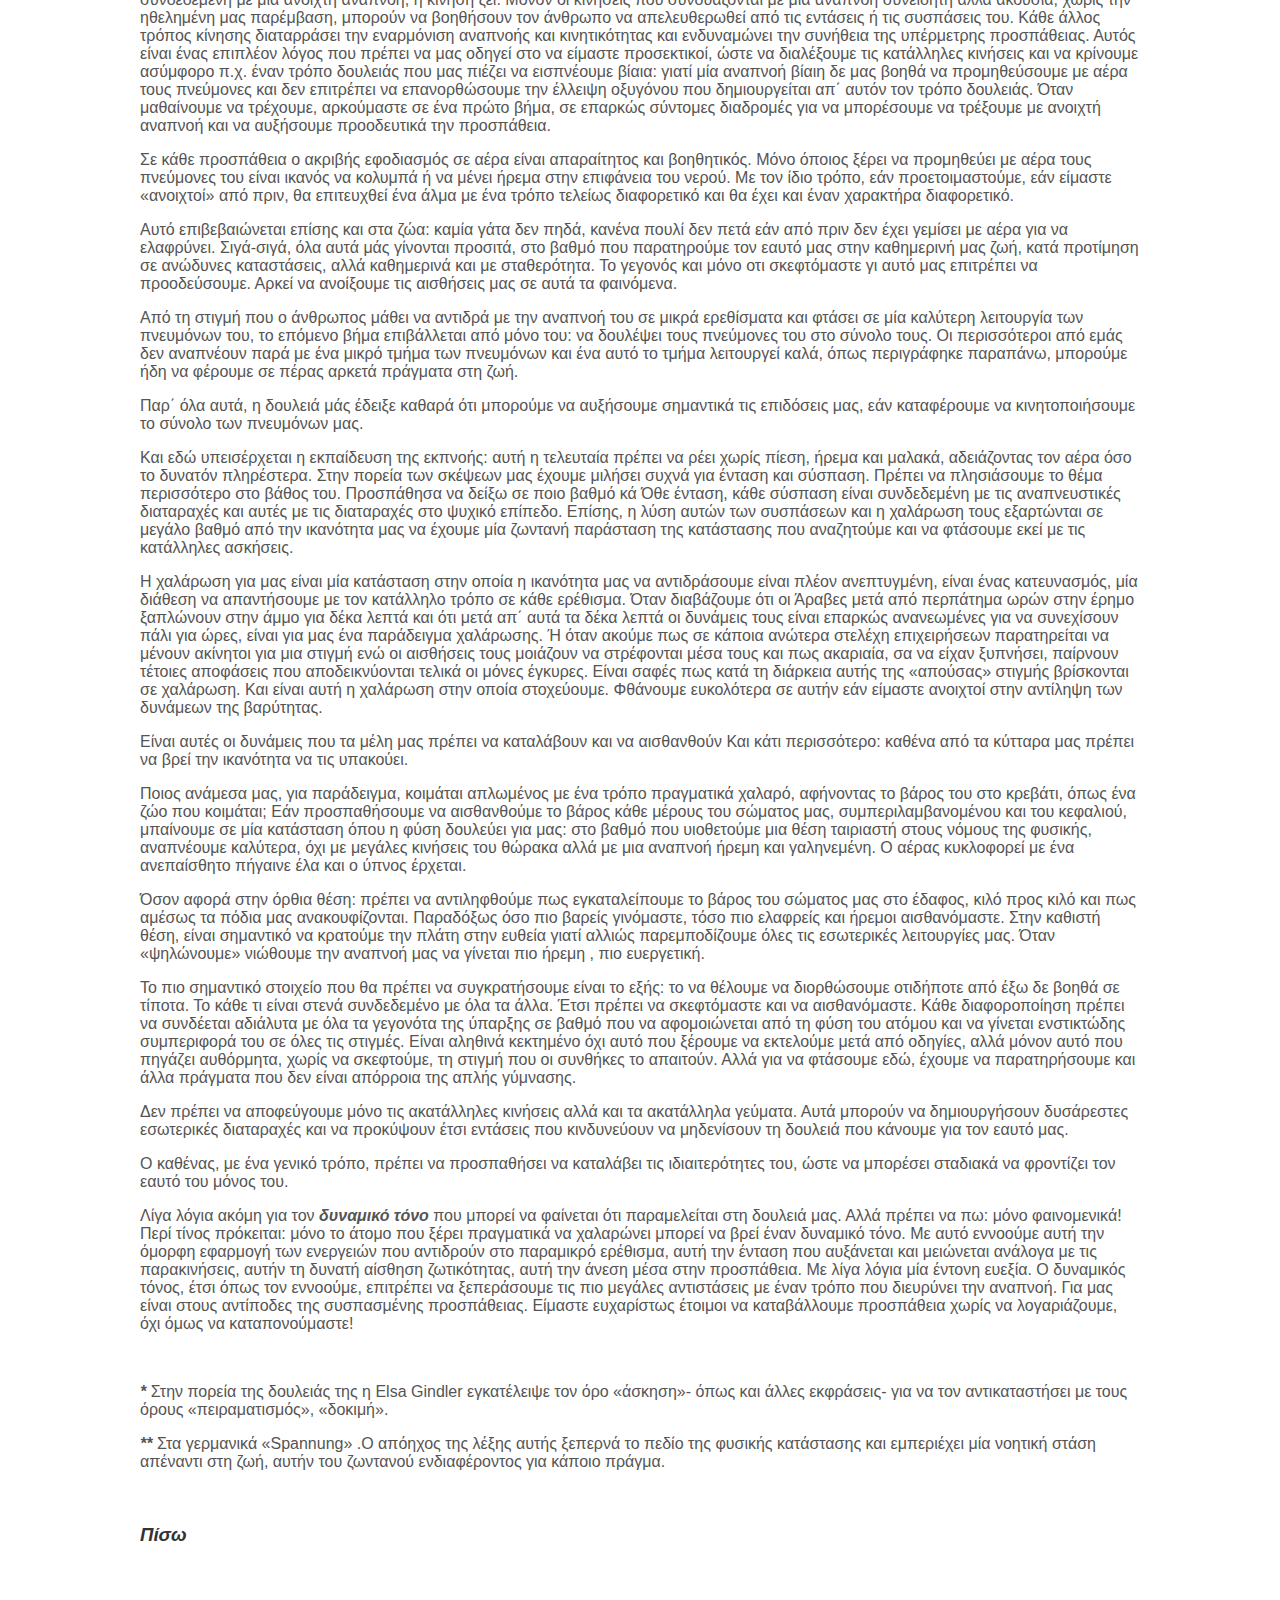
<file: gymnastikitouanthrwpou.html>
<!DOCTYPE html>
<html>
<head>
      <link rel="icon" href="post3png.ico">
  <title>

  Ολιστική Γυμναστική
  Άννη Αναστασιάδου

  </title>
  <link rel="stylesheet"
  type="text/css"
  href="styles.css">
</head>
  <body>
    <div id="header">
      <div class="container">
        <a href="index.html">
              <img src="annh.jpg" >
            </a>
      <a id="header-title"
      href="index.html">

          Ολιστική Γυμναστική Άννη Αναστασιάδου

      </a>
      <ul id="header-nav">
        <li>
<a href="about.html">
  Βιογραφικό
</a>
        </li>
        <li>
    <a href="contact.html">
      Επικοινωνία
    </a>
        </li>
      </ul>
      </div>
    </div>
    <div id="content">
      <div class="post-container">







<div class="post">


<h3 class="post-title">
Η Γυμναστική του Ανθρώπου που Δουλεύει
</h3>
<div class="post-content">
  <p>
    Αυτό το κείμενο, το μόνο που έχουμε από την Elsa Gindler ,δημοσιεύθηκε για πρώτη φορά το 1926 στο περιοδικό «Gymnastik» και παρουσιάστηκε το 1987 στο Τετράδιο αρ.1 της A.E.D.E. που είναι σήμερα εξαντλημένο.
</p><p>
  “Die Gymnastik des Berufsmenschen”
</p><p>
[Gymnastics for Working People]
</p><p>
ELSA GINDLER (1885-1961)
</p><p><em>
[σημ. μτφ.: Το κείμενο αυτό είναι και το μόνο που σώθηκε απ΄ όλο το γραπτό έργο της Gindler που είχε συγκεντρώσει στη διάρκεια πολλών χρόνων και καταστράφηκε σ΄ ένα βομβαρδισμό στο Βερολίνο το 1945. Θεωρώντας ότι δίνει ουσιαστικά το πνεύμα της δουλειάς της Ολιστικής Γυμναστικής, έτσι όπως σήμερα έχει εξελιχθεί, το μετέφρασα για χάρη όσων ενδιαφέρονται για την καταγωγή της δουλειάς αυτής.]
</em></p><p><br>
Μου είναι δύσκολο να μιλώ για γυμναστική δεδομένου ότι η δουλειά μου δεν στοχεύει στην εκμάθηση καθορισμένων κινήσεων αλλά στη <strong><em>συγκέντρωση</em></strong>.
</p><p>
    Μία άμεμπτη λειτουργία του σώματος σε σχέση με τη ζωή της ψυχής και του πνεύματος δεν είναι δυνατή παρά μόνο με τη συγκέντρωση. Έτσι παροτρύνουμε τους μαθητές μας από το πρώτο κιόλας μάθημα να έχουν συνείδηση της δουλειάς τους, να διεισδύουν σ΄ αυτήν.
      </p><p>
Όλοι αισθανόμαστε όλο και περισσότερο ότι έχουμε ξεπεραστεί από τη ζωή, ότι η ισορροπία των φυσικών, ψυχικών και διανοητικών μας δυνάμεων είναι διαταραγμένη. Στις περισσότερες περιπτώσεις η διαταραχή αυτή ξεκινά από το σχολείο. Εάν το σχολείο ή η εφηβεία δεν κατάφεραν να μας παραπλανήσουν, οι οικογενειακές ή οι επαγγελματικές συνθήκες ή ακόμη και ένας δύσκολος δρόμος στη ζωή αναλαμβάνουν να μας φέρουν προβλήματα ανυπέρβλητα.

        </p><p>
Παύουμε να διαχειριζόμαστε τη ζωή μας σαν άτομα έξυπνα και ευαίσθητα. Είμαστε συνεχώς κάτω από την πίεση, ανεχόμαστε την αοριστία μέσα μας και γύρω μας μέχρι να μας κυριεύσει και αυτό έρχεται πάντα στην πιο άσχημη στιγμή.

          </p><p>
Είμαστε από παντού επηρεασμένοι από τη μετριότητα. Καθημερινά αντιμετωπίζουμε τις ίδιες μικρές δυστυχίες, που λαμβάνουν υπέρμετρη σημασία. Στο ξύπνημα αισθανόμαστε ότι δεν έχουμε ξεκουραστεί αρκετά. Δεν είναι χωρίς λόγο που λέμε: « πρέπει να πλυθώ, πρέπει να πλύνω τα δόντια μου, να πιώ τον καφέ μου, να πάω στο θέατρο, να επισκεφθώ κάποιον κ.λ.π.» και όχι « πλένω τα δόντια μου, κ.λ.π.». Αυτό αποκαλύπτει ήδη ένα σημαντικό γεγονός: κάνουμε τα πάντα για να τελειώνουμε, να τα ξεφορτωθούμε και να περάσουμε στα επόμενα. Εάν καθαρίζαμε ένα δωμάτιο μόνο και μόνο για να γίνει, δεν θα είχε την ίδια όψη όπως αν το φτιάχναμε με την επιθυμία να το καθαρίσουμε και να το τακτοποιήσουμε. Το πιο εντυπωσιακό είναι ότι ο δεύτερος τρόπος με το πιο ικανοποιητικό αποτέλεσμα, δεν απαιτεί παραπάνω χρόνο. Αντιθέτως, εξ΄ αιτίας αυτής της δεύτερης διάθεσης, καταφέρνουμε σιγά σιγά να επενδύουμε όλο και λιγότερο χρόνο σε ένα συγκεκριμένο καθήκον βελτιώνοντας έτσι την ποιότητα της δουλειάς, πράγμα που μας εισάγει σε πιο ανθρώπινες συνθήκες. Κάθε φορά που κάνουμε κάτι έπειτα από σκέψη και είμαστε ευχαριστημένοι με τον εαυτό μας, είμαστε συνειδητοί.


            </p><p>
Μιλώ γι΄ αυτή την συνείδηση που βρίσκεται στο κέντρο, που αντιδρά στο περιβάλλον, που είναι ικανή να σκέφτεται και να αισθάνεται. Αρνούμαι κατηγορηματικά να την ορίσω σαν ψυχή, πνεύμα, συναίσθημα, υποσυνείδητο, ατομικότητα ή ψυχή του σώματος. Για μένα η μικρή λέξη «εγώ» δίνει απάντηση σε όλα αυτά.


              </p><p>
                Συμβουλεύω πάντα στους μαθητές μου να αντικαθιστούν τη λέξη με την οποία απευθύνομαι σε αυτούς με εκείνη που οι ίδιοι χρησιμοποιούν, για να αποφευχθεί κάθε «κόμπος» στον ψυχισμό τους και να μη χάνονται σε αφηρημένες αναζητήσεις πάνω σ΄αυτό που θα ήθελα να πώ, γιατί την ώρα αυτή είναι δυνατό να κάνουν κάτι πιο χρήσιμο.

      </p><p>
Μετά απ΄ όλα αυτά που μόλις είπα μπορεί να φανεί λίγο εξεζητημένο να θέλουμε να πλησιάσουμε τα προβλήματα που προηγουμένως σκιαγραφήσαμε με τη βοήθεια της γυμναστικής. Και βέβαια! Επίσης είναι κάπως ενοχλητικό να αποκαλούμε τη δουλειά μας «γυμναστική». Οι περισσότεροι άνθρωποι έχουν τόσο πολύ τη συνήθεια να συνδέουν την έννοια της γυμναστικής με καθορισμένες ασκήσεις, που η πρώτη ερώτηση που μας τίθεται σε σχέση με το θέμα της δουλειάς μας αφορά ως επί το πλείστον τις «ασκήσεις υποδείγματα». Σε αυτό δεν μπορούμε παρά να απαντήσουμε: η γυμναστική από μόνη της δεν αρκεί καθόλου, αυτό που έχει τη μεγαλύτερη σημασία είναι το πνεύμα που κυριαρχεί και μέσα στο οποίο γίνεται η δουλειά.

        </p><p>
Είναι συνηθισμένο να σκεφτόμαστε: εάν μάθω τις ασκήσεις χαλάρωσης, μπορώ να χαλαρώσω, εάν ξέρω τις αναπνευστικές ασκήσεις ξέρω να αναπνέω, εάν καταφέρω τις ασκήσεις που απαιτούν ευλυγισία δουλεύω ευλύγιστα, εάν μάθω πώς να διορθώνω τα γόνατα που στρέφονται προς τα μέσα ή προς τα έξω οι γάμπες μου ισιώνουν. Δεν υπάρχει αποτέλεσμα στην περίπτωση αυτή και παντού όπου κυριαρχεί αυτή η πρωτόγονη νοοτροπία διαπιστώνουμε την αποτυχία. Είναι προφανές ότι η απλή μάθηση και ο χειρισμός των γυμναστικών ασκήσεων δεν οδηγεί κανέναν στο να αποκτήσει σφαιρική συνείδηση του εαυτού του.
          </p><p>

      <br>
</p><p>
      Πώς να πετύχουμε λοιπόν τον στόχο μας;
      </p><br>
      <p>Μαθαίνοντας να χρησιμοποιούμε όλη την εξυπνάδα μας και τα συναισθήματα μας για να φτιάξουμε τον οργανισμό μας ένα όργανο ζωής αξιόπιστο και ευλύγιστο. Όταν οι μαθητές μας δουλεύουν μαζί μας προσέχουμε όχι να μάθουν αυτήν ή την άλλη άσκηση αλλά να δοκιμάσουν να αναπτύξουν την εξυπνάδα τους μέσω της άσκησης<strong><em>*</em></strong>. Όταν δουλεύουμε την αναπνοή, δεν ασκούμαστε στην εκτέλεση τυποποιημένων ασκήσεων, αλλά χρησιμοποιούμε τις ασκήσεις αυτές με στόχο να προσφέρουμε στους πνεύμονες αντιστάσεις ή για να διαλύσουμε εμπόδια. Όταν αντιλαμβανόμαστε ότι η ζώνη των ώμων δε βρίσκεται σε θέση που να εξυπηρετεί τη δουλειά μας, δε τη διορθώνουμε από τα έξω για να τη βάλουμε στη θέση της. Αυτό δε θα βελτίωνε τίποτα, γιατί όταν ο άνθρωπος είναι απασχολημένος με άλλο πράγμα , ξεχνά την ωμική ζώνη. Βεβαίως υπάρχουν άνθρωποι οι οποίοι καταφέρνουν εξ΄ αιτίας των εντάσεων τους να την κρατούν στη «σωστή θέση». Αυτό τους δίνει τότε έναν αέρα μάλλον στερεότυπο.
</p><p>
Συχνά ξεκινούμε το μάθημα ζητώντας από τους μαθητές μας να μας πουν τί θα ήθελαν να δουλέψουν. Στην αρχή το αποτέλεσμα είναι αποθαρρυντικό. Ή κανείς δε λέει τίποτα ή κάποιος λέει: «εξαφανίστε μου αυτή την κοιλιά» ή κάτι παρόμοιο.

            </p><p>
              Έρχεται λοιπόν η πρώτη καταστροφή όταν τους απαντώ ότι δεν είναι καθόλου στις προθέσεις μου να εξαφανίσω την κοιλιά ή οτιδήποτε άλλο, αλλά ότι εκεί βρίσκεται η δουλειά του καθενός. Αυτό που κατορθώνουμε με αυτό τον τρόπο προσέγγισης είναι θεμελιώδες: ο μαθητής αρχίζει να αισθάνεται ότι μπορεί να αναλάβει ο ίδιος τις ευθύνες του. Αισθάνεται πιο ασφαλής και ενθαρρυμένος. Καμιά άσκηση από μόνη της, όσο καλή σύλληψη και αν έχει, δε θα μπορούσε να οδηγήσει σε τέτοια αποτελέσματα.

        </p><p>
          Αυτά όσον αφορά στον τρόπο δουλειάς. Άς μελετήσουμε τώρα τα μέσα της δουλειάς. Αυτά είναι:<strong><em> η αναπνοή, η χαλάρωση </em></strong>και<strong><em> ο μυικός τόνος**</em></strong>, λέξεις που δε θα αργήσουν να γίνουν κλισέ όπως όλα τα όμορφα πράγματα σε αυτόν τον κόσμο. Δημιουργούν καταστροφές όσο καιρό παραμένουν μόνο λέξεις, αλλά κατοικημένες από μια ζωντανή παρουσίαση γίνονται μεγάλα μέσα για τη ζωή.


          </p><p>
              Ένα από τα πιο λεπτά και πιο δύσκολα πεδία της δουλειάς μας είναι η α ν α π ν ο ή. Η παρατήρηση των μικρών παιδιών και των ζώων μας μαθαίνει οτι η κίνηση μπορεί να διευρύνει και να βαθύνει την αναπνοή. Αντίθετα στον ενήλικα, στον οποίο οι φυσικές, νοητικές και ψυχικές δυνάμεις δεν κατευθύνονται πλέον από μια ενοποιημένη συνείδηση, η σχέση ανάμεσα στην κίνηση και στην αναπνοή είναι διαταραγμένη.
                </p><p>
              Βρισκόμαστε σχεδόν όλοι σ’ αυτήν την κατάσταση. Αρκεί να θελήσουμε να μιλήσουμε ή να κάνουμε μία μικρή κίνηση ή να σκεφτούμε: δεν σταματάμε να εμποδίζουμε την αναπνοή..ακόμη και στην ξεκούραση!
                </p><p>
              Σκεφτείτε πως ο λαιμός στα περισσότερα ζώα βγαίνει ελεύθερα από το σώμα όπως ανθίζει ένα λουλούδι και συγκρίνετε με την εικόνα αυτή το λαιμό σας σε μια στιγμή που θα μπορέσετε να αφιερώσετε τον απαραίτητο χρόνο. Θα βρείτε ότι υπόκειται σε μία δυνατή σύσπαση προς τα μέσα, σύσπαση που προέρχεται από το μέσον του σώματος, δηλαδή από την περιοχή του διαφράγματος. Εάν παρατηρήσετε αυτή τη σχέση (δεσμό) για ένα διάστημα, θα καταλήξετε να αντιληφθείτε ότι πρόκειται για μία σύσπαση τελείως αυθαίρετη. Τη στιγμή που θα την χαλαρώσετε, θα αισθανθείτε ξαφνικά ότι ο λαιμός κρατιέται πιο ελεύθερα. Το σφίξιμο, το οποίο στα περισσότερα άτομα εμποδίζει την ροή του αέρα σ’ αυτό το σημείο, σταματά αμέσως και αισθάνεστε απελευθερωμένοι. Αυτός που γίνεται ικανός να το βρεί αυτό με τη θέληση του, σε κάθε στιγμή αντιλαμβάνεται ότι οι κινήσεις όχι μόνο δεν διαταράσσουν την αναπνοή αλλά αντίθετα μπορούν να βοηθήσουν για να τη βαθύνουν όλο και περισσότερο. Η δουλειά, αντί να κουράζει, γίνεται ζωογόνος. Μεταφερμένο αυτό στη ζωή, σημαίνει: όσο περισσότερα μας ζητούνται τόσο περισσότερο είμαστε διαθέσιμοι και αποτελεσματικοί.
                </p><p>
              Κατά βάθος είναι αυτό ακριβώς που περιμένουμε από τη ζωή. Διαπιστώνουμε ότι οι δραστήριοι άνθρωποι είναι γενικά πιο ζωντανοί και ευδιάθετοι απ’ αυτούς που μένουν αδρανείς. Αν παρατηρήσουμε τους ανθρώπους που το πετυχαίνουν, διαπιστώνουμε σ’ αυτούς αυτή την υπέροχη ευελιξία αντίδρασης, τη συνεχή εναλλαγή ανάμεσα στη δράση και την ξεκούραση. Η αναπνοή τους είναι ευέλικτη και ικανή να γεμίσει πλήρως τις λειτουργίες τους. Δεν είναι εύκολο να φθάσει κανείς σε τέτοιο επίπεδο.
                </p><p>
              Στις δύσκολες στιγμές της ζωής μας παρατηρούμε τις διαταραχές της αναπνοής και τις συσπάσεις στην περιοχή του διαφράγματος ή του στομαχιού να παίρνουν ανησυχητικές διαστάσεις. Η αναπνοή διακόπτεται και ο αέρας εισπνέεται με βιασύνη ενώ η κατάσταση που προφανώς απαιτούσε τη μέγιστη δυνατή κινητικότητα είναι ανεπανόρθωτα χαμένη. Ποιος δε το έχει ζήσει αυτό! Είτε με τη μορφή του φόβου, σύγκρουσης, σύγχυσης στο ψυχικό ή νοητικό επίπεδο, στο φυσικό με τη μορφή τρέμουλου ή συσπασμένης ακανόνιστης κίνησης των χεριών ή των ποδιών. Εάν ξέρουμε εμπειρικά αυτό που μπορεί να βάλει τέλος σε αυτή την κατάσταση, εάν ξέρουμε να αφηνόμαστε με εμπιστοσύνη, ανακαλύπτουμε ξαφνικά ότι βρισκόμαστε στο ύψος των περιστάσεων. Η αναπνοή γίνεται πιο ρέουσα, η διανοητική σύγχυση περνά και διαχειριζόμαστε ξανά τους δικούς μας τρόπους.
                </p><p>
              Είναι προφανές ότι δεν εξυπηρετεί σε τίποτα να ξεκινήσουμε με μεγάλες κινήσεις, εφόσον ακόμη και με τις πιο μικρές διαταράσσουμε ήδη τη σφαιρική συνοχή του οργανισμού μας. Πρέπει να κάνουμε τον κόπο να παρατηρήσουμε τον εαυτό μας για να έχουμε μία ιδέα για το τι κάνουμε στην αναπνοή μας όταν βουρτσίζουμε τα δόντια μας, όταν βάζουμε τις κάλτσες μας ή ακόμη περισσότερο όταν τρώμε. Σε ένα πρώτο βήμα προσπαθούμε να πλησιάσουμε την κατανόηση αυτών των σχέσεων. Προτείνουμε στους μαθητές μας να εκτελέσουν μία οποιαδήποτε κίνηση προσπαθώντας να την κάνουν χωρίς να διαταράξουν την αναπνοή τους. Είναι μία ανάθεση τόσο απορροφητική που θα μπορούσαμε να τη συνεχίσουμε επ΄ άπειρον.
                </p><p>
              Το μάθημα βέβαια δεν είναι ο πρωταρχικός χώρος της εξάσκησης. Εδώ ο μαθητής πετυχαίνει σχετικά εύκολα και σε μικρό χρονικό διάστημα να λύσει την ένταση της αναπνοής του. Είναι μέσα στην καθημερινότητα του που πρέπει να συνειδητοποιήσει πόσο τα γεγονότα, τα πιο ασήμαντα, μπορούν να διαταράξουν την αναπνοή του. Εκεί πρέπει να αλλάξει την κατάσταση. Ένα πρώτο βήμα είναι απλά και μόνο να το σκεφτεί. Δεν θα αργήσουμε να αισθανθούμε τα ευεργετικά αποτελέσματα: αφού ελευθερώσουμε την αναπνοή μας αισθανόμαστε πιο ευέλικτοι. Αυτή η στιγμιαία πνοή ζωής που μας διαπερνά την ίδια στιγμή που καταφέρνουμε να ελέγξουμε την αναπνοή, είναι μια εμπειρία που θα πρέπει να έχουμε βιώσει και αισθανθεί.
                </p><p>
              Εξ΄ άλλου οι αναπνευστικές εντάσεις είναι στενά συνδεδεμένες με τις σωματικές εντάσεις. Δεν θα φτάσουμε ποτέ σε μία καλή σωματική χαλάρωση εάν συγχρόνως η αναπνευστική διαδικασία δεν γίνεται ελεύθερη από κάθε ένταση.
                </p><p>
              Πρέπει να ανακαλύψουμε αυτό το συσχετισμό ανάμεσα στην αναπνοή και την κίνηση του σώματος και να εναρμονίσουμε το ένα με το άλλο. Αντιλαμβανόμαστε τότε ότι οι απαιτήσεις της ζωής δεν είναι τόσο υπέρμετρα δύσκολες, ότι είναι δυνατό να αντεπεξέλθουμε σε αυτές με διαχείριση των δυνάμεων μας αποφεύγοντας τις τεράστιες προσπάθειες που συνήθως κάνουμε.
                </p><p>
              Μία από τις πιο κοινές αναπνευστικές διαταραχές συνίσταται στην συγκράτηση της ανάσας κατά τη διάρκεια της εκπνοής. Μία δεύτερη συχνή διαταραχή-που είναι και συμπληρωματική της πρώτης-συμβαίνει στη φάση της εισπνοής: ο αέρας στην κυριολεξία ρουφιέται.
                </p><p>
              Η καλή αναπνοή, η μη διαταραγμένη, είναι αυτορυθμιζόμενη και ανεξάρτητη από τη θέληση μας. Παρ΄ όλα αυτά μπορούμε να ασκήσουμε επίδραση επάνω της και έτσι να την τροποποιήσουμε ή να την αναγκάσουμε να παρεκκλίνει της φυσικής της ροής, όταν π.χ. δεν αφηνόμαστε να εκπνεύσουμε ως το τέλος και δεν περιμένουμε την εισπνοή να προκληθεί από μόνη της σαν επακόλουθο ενός φυσιολογικού (ως προς τη φυσιολογία) ερεθίσματος. Αυτός που θέλει να βελτιώσει την αναπνοή του πρέπει να εξοικειωθεί με τις τέσσερεις φάσεις της: εισπνοή-παύση-εκπνοή-παύση. Οι στιγμές της παύσης και η συνειδητή αίσθηση τους είναι μεγάλης σημασίας. Η παύση, ή η στιγμή της ανάπαυσης  μετά το τέλος της εκπνοής, δεν πρέπει να είναι ένας χρόνος νεκρός και σε καμιά περίπτωση σταμάτημα της αναπνοής. Μοιάζει περισσότερο σ΄ αυτό που στη μουσική αναφέρεται σαν «σιωπή»: μία ζωντανή προετοιμασία γι΄ αυτό που ακολουθεί. Είναι υπέροχο να αισθανθεί κανείς πως η εισπνοή αποχωρίζεται κατά κάποιο τρόπο απ΄ αυτή τη «σιωπή που δονείται»! Είναι ένα άνοιγμα όλων των κυττάρων, ο αέρας διεισδύει ελεύθερα και χωρίς θόρυβο και εμείς αισθανόμαστε αναζωογονημένοι και δυναμωμένοι. Αλλά τι συμβαίνει εάν δεν περιμένουμε αρκετά μέχρι τη στιγμή που θα ανοίξουν τα πνευμόνια; Μόνο περιμένουμε; Με το τέλος της εκπνοής ρουφάμε τον αέρα με τη θέληση μας και προσπαθούμε να τον στείλουμε στα πνευμόνια μας πριν αυτά εκφράσουν αυτή την ανάγκη. Είναι τελείως παράλογο.
                </p><p>
              Αισθανόμαστε αμέσως πως η ροή παρεμποδίζεται. Ένα είδος συμπίεσης στην περιοχή του στέρνου, ο αέρας συγκεντρώνεται στους μεγάλους βρόγχους και οι μικροί είναι συμπιεσμένοι. Ο αέρας δεν διεισδύει ελεύθερα. Είναι αδύνατο εφόσον οι μικρές πνευμονικές κυψελίδες δεν είναι ακόμη ανοιχτές και είναι αυτές που πρέπει να εφοδιαστούν με οξυγόνο. Οι είσοδοι τους, οι πολύ λεπτές διακλαδώσεις στο εσωτερικό των πνευμόνων, είναι πιο λεπτές και από μία τρίχα και είναι φανερό πως κάθε προσπάθεια να ωθήσουμε τον συμπιεσμένο αέρα να τις διαπεράσει είναι καταδικασμένη σε αποτυχία. Προσθέστε επίσης, ότι την στιγμή της εκούσιας πρόωρης εισπνοής, οι κυψελίδες δεν είναι ακόμη τελείως άδειες από τον προηγούμενο εφοδιασμό τους με αέρα. Επιχειρούν να αδειάσουν ακριβώς την ώρα που ο ήδη πρόωρα εισπνεόμενος αέρας αρχίζει να ρέει μέσα τους. Αντίθετα, εάν περιμένουμε το άνοιγμα των πιο μικρών κυψελίδων σεβόμενοι πλήρως την παύση, οι κυψελίδες δημιουργούν από μόνες τους το κάλεσμα του αέρα, εφόσον αδειάσουν. Ο αέρας περνά εύκολα μέσα από τις πιο λεπτές εισόδους τους και δεν παρατηρείται καμία πίεση ή έλλειψη αέρα. Για να έρθει η εισπνοή δεν υπάρχει καμία ανάγκη να παρέμβουμε με κανένα τρόπο.
                </p><p>
              Εδώ βρίσκεται η διαφορά ανάμεσα σε μία αναπνοή που προκαλείται από μία εισπνοή εκούσια και σε μία αναπνοή που τίθεται σε κίνηση από το άνοιγμα των πνευμόνων και των πνευμονικών κυψελίδων. Αυτή η διαφορά είναι βασικότατη για την κίνηση του σώματος. Μία κίνηση που είναι συνδεδεμένη μα μία εκούσια αναπνοή είναι ζορισμένη, της λείπει η ζωή, δεν κατοικείται απ’ αυτόν που την εκτελεί. Αντίθετα, όταν είναι συνδεδεμένη με μία ανοιχτή αναπνοή, η κίνηση ζεί. Μόνον οι κινήσεις που συνδυάζονται με μία αναπνοή συνειδητή αλλά ακούσια, χωρίς την ηθελημένη μας παρέμβαση, μπορούν να βοηθήσουν τον άνθρωπο να απελευθερωθεί από τις εντάσεις ή τις συσπάσεις του. Κάθε άλλος τρόπος κίνησης διαταρράσει την εναρμόνιση αναπνοής και κινητικότητας και ενδυναμώνει την συνήθεια της υπέρμετρης προσπάθειας. Αυτός είναι ένας επιπλέον λόγος που πρέπει να μας οδηγεί στο να είμαστε προσεκτικοί, ώστε να διαλέξουμε τις κατάλληλες κινήσεις και να κρίνουμε ασύμφορο π.χ. έναν τρόπο δουλειάς που μας πιέζει να εισπνέουμε βίαια: γιατί μία αναπνοή βίαιη δε μας βοηθά να προμηθεύσουμε με αέρα τους πνεύμονες και δεν επιτρέπει να επανορθώσουμε την έλλειψη οξυγόνου που δημιουργείται απ΄ αυτόν τον τρόπο δουλειάς. Όταν μαθαίνουμε να τρέχουμε, αρκούμαστε σε ένα πρώτο βήμα, σε επαρκώς σύντομες διαδρομές για να μπορέσουμε να τρέξουμε με ανοιχτή αναπνοή και να αυξήσουμε προοδευτικά την προσπάθεια.
                </p><p>
              Σε κάθε προσπάθεια ο ακριβής εφοδιασμός σε αέρα είναι απαραίτητος και βοηθητικός. Μόνο όποιος ξέρει να προμηθεύει με αέρα τους πνεύμονες του είναι ικανός να κολυμπά ή να μένει ήρεμα στην επιφάνεια του νερού. Με τον ίδιο τρόπο, εάν προετοιμαστούμε, εάν είμαστε «ανοιχτοί» από πριν, θα επιτευχθεί ένα άλμα με ένα τρόπο τελείως διαφορετικό και θα έχει και έναν χαρακτήρα διαφορετικό.
                </p><p>
              Αυτό επιβεβαιώνεται επίσης και στα ζώα: καμία γάτα δεν πηδά, κανένα πουλί δεν πετά εάν από πριν δεν έχει γεμίσει με αέρα για να ελαφρύνει. Σιγά-σιγά, όλα αυτά μάς γίνονται προσιτά, στο βαθμό που παρατηρούμε τον εαυτό μας στην καθημερινή μας ζωή, κατά προτίμηση σε ανώδυνες καταστάσεις, αλλά καθημερινά και με σταθερότητα. Το γεγονός και μόνο οτι σκεφτόμαστε γι αυτό μας επιτρέπει να προοδεύσουμε. Αρκεί να ανοίξουμε τις αισθήσεις μας σε

              αυτά τα φαινόμενα.
                </p><p>
              Από τη στιγμή που ο άνθρωπος μάθει να αντιδρά με την αναπνοή του σε μικρά ερεθίσματα και φτάσει σε μία καλύτερη λειτουργία των πνευμόνων του, το επόμενο βήμα επιβάλλεται από μόνο του: να δουλέψει τους πνεύμονες του στο σύνολο τους. Οι περισσότεροι από εμάς δεν αναπνέουν παρά με ένα μικρό τμήμα των πνευμόνων και ένα αυτό το τμήμα λειτουργεί καλά, όπως περιγράφηκε παραπάνω, μπορούμε ήδη να φέρουμε σε πέρας αρκετά πράγματα στη ζωή.
                </p><p>
              Παρ΄ όλα αυτά, η δουλειά μάς έδειξε καθαρά ότι μπορούμε να αυξήσουμε σημαντικά τις επιδόσεις μας, εάν καταφέρουμε να κινητοποιήσουμε το σύνολο των πνευμόνων μας.
                </p><p>
              Και εδώ υπεισέρχεται η εκπαίδευση της εκπνοής: αυτή η τελευταία πρέπει να ρέει χωρίς πίεση, ήρεμα και μαλακά, αδειάζοντας τον αέρα όσο το δυνατόν πληρέστερα. Στην πορεία των σκέψεων μας έχουμε μιλήσει συχνά για ένταση και σύσπαση. Πρέπει να πλησιάσουμε το θέμα περισσότερο στο βάθος του. Προσπάθησα να δείξω σε ποιο βαθμό κά Όθε ένταση, κάθε σύσπαση είναι συνδεδεμένη με τις αναπνευστικές διαταραχές και αυτές με τις διαταραχές στο ψυχικό επίπεδο. Επίσης, η λύση αυτών των συσπάσεων και η χαλάρωση τους εξαρτώνται σε μεγάλο βαθμό από την ικανότητα μας να έχουμε μία ζωντανή παράσταση της κατάστασης που αναζητούμε και να φτάσουμε εκεί με τις κατάλληλες ασκήσεις.
                </p><p>
              Η χαλάρωση για μας είναι μία κατάσταση στην οποία η ικανότητα μας να αντιδράσουμε είναι πλέον ανεπτυγμένη, είναι ένας κατευνασμός, μία διάθεση να απαντήσουμε με τον κατάλληλο τρόπο σε κάθε ερέθισμα. Όταν διαβάζουμε ότι οι Άραβες μετά από περπάτημα ωρών στην έρημο ξαπλώνουν στην άμμο για δέκα λεπτά και ότι μετά απ΄ αυτά τα δέκα λεπτά οι δυνάμεις τους είναι επαρκώς ανανεωμένες για να συνεχίσουν πάλι για ώρες, είναι για μας ένα παράδειγμα χαλάρωσης. Ή όταν ακούμε πως σε κάποια ανώτερα στελέχη επιχειρήσεων παρατηρείται να μένουν ακίνητοι για μια στιγμή ενώ οι αισθήσεις τους μοιάζουν να στρέφονται μέσα τους και πως ακαριαία, σα να είχαν ξυπνήσει, παίρνουν τέτοιες αποφάσεις που αποδεικνύονται τελικά οι μόνες έγκυρες. Είναι σαφές πως κατά τη διάρκεια αυτής της «απούσας» στιγμής βρίσκονται σε χαλάρωση. Και είναι αυτή η χαλάρωση στην οποία στοχεύουμε. Φθάνουμε ευκολότερα σε αυτήν εάν είμαστε ανοιχτοί στην αντίληψη των δυνάμεων της βαρύτητας.
                </p><p>
              Είναι αυτές οι δυνάμεις που τα μέλη μας πρέπει να καταλάβουν και να αισθανθούν Και κάτι περισσότερο: καθένα από τα κύτταρα μας πρέπει να βρεί την ικανότητα να τις υπακούει.
                </p><p>
              Ποιος ανάμεσα μας, για παράδειγμα, κοιμάται απλωμένος με ένα τρόπο πραγματικά χαλαρό, αφήνοντας το βάρος του στο κρεβάτι, όπως ένα ζώο που κοιμάται; Εάν προσπαθήσουμε να αισθανθούμε το βάρος κάθε μέρους του σώματος μας, συμπεριλαμβανομένου και του κεφαλιού, μπαίνουμε σε μία κατάσταση όπου η φύση δουλεύει για μας: στο βαθμό που υιοθετούμε μια θέση ταιριαστή στους νόμους της φυσικής, αναπνέουμε καλύτερα, όχι με μεγάλες κινήσεις του θώρακα αλλά με μια αναπνοή ήρεμη και γαληνεμένη. Ο αέρας κυκλοφορεί με ένα ανεπαίσθητο πήγαινε έλα και ο ύπνος έρχεται.
                </p><p>
              Όσον αφορά στην όρθια θέση: πρέπει να αντιληφθούμε πως εγκαταλείπουμε το βάρος του σώματος μας στο έδαφος, κιλό προς κιλό και πως αμέσως τα πόδια μας ανακουφίζονται. Παραδόξως όσο πιο βαρείς γινόμαστε, τόσο πιο ελαφρείς και ήρεμοι αισθανόμαστε. Στην καθιστή θέση, είναι σημαντικό να κρατούμε την πλάτη στην ευθεία γιατί αλλιώς παρεμποδίζουμε όλες τις εσωτερικές λειτουργίες μας. Όταν «ψηλώνουμε» νιώθουμε την αναπνοή μας να γίνεται πιο ήρεμη , πιο ευεργετική.
                </p><p>
              Το πιο σημαντικό στοιχείο που θα πρέπει να συγκρατήσουμε είναι το εξής: το να θέλουμε να διορθώσουμε οτιδήποτε από έξω δε βοηθά σε τίποτα. Το κάθε τι είναι στενά συνδεδεμένο με όλα τα άλλα. Έτσι πρέπει να σκεφτόμαστε και να αισθανόμαστε. Κάθε διαφοροποίηση πρέπει να συνδέεται αδιάλυτα με όλα τα γεγονότα της ύπαρξης σε βαθμό που να αφομοιώνεται από τη φύση του ατόμου και να γίνεται ενστικτώδης συμπεριφορά του σε όλες τις στιγμές. Είναι αληθινά κεκτημένο όχι αυτό που ξέρουμε να εκτελούμε μετά από οδηγίες, αλλά μόνον αυτό που πηγάζει αυθόρμητα, χωρίς να σκεφτούμε, τη στιγμή που οι συνθήκες το απαιτούν. Αλλά για να φτάσουμε εδώ, έχουμε να παρατηρήσουμε και άλλα πράγματα που δεν είναι απόρροια της απλής γύμνασης.
                </p><p>
              Δεν πρέπει να αποφεύγουμε μόνο τις ακατάλληλες κινήσεις αλλά και τα ακατάλληλα γεύματα. Αυτά μπορούν να δημιουργήσουν δυσάρεστες εσωτερικές διαταραχές και να προκύψουν έτσι εντάσεις που κινδυνεύουν να μηδενίσουν τη δουλειά που κάνουμε για τον εαυτό μας.
                </p><p>
              Ο καθένας, με ένα γενικό τρόπο, πρέπει να προσπαθήσει να καταλάβει τις ιδιαιτερότητες του, ώστε να μπορέσει σταδιακά να φροντίζει τον εαυτό του μόνος του.
                </p><p>
              Λίγα λόγια ακόμη για τον <strong><em>δυναμικό τόνο</em></strong> που μπορεί να φαίνεται ότι παραμελείται στη δουλειά μας. Αλλά πρέπει να πω: μόνο φαινομενικά! Περί τίνος πρόκειται: μόνο το άτομο που ξέρει πραγματικά να χαλαρώνει μπορεί να βρεί έναν δυναμικό τόνο. Με αυτό εννοούμε αυτή την όμορφη εφαρμογή των ενεργειών που αντιδρούν στο παραμικρό ερέθισμα, αυτή την ένταση που αυξάνεται και μειώνεται ανάλογα με τις παρακινήσεις, αυτήν τη δυνατή αίσθηση ζωτικότητας, αυτή την άνεση μέσα στην προσπάθεια. Με λίγα λόγια μία έντονη ευεξία. Ο δυναμικός τόνος, έτσι όπως τον εννοούμε, επιτρέπει να ξεπεράσουμε τις πιο μεγάλες αντιστάσεις με έναν τρόπο που διευρύνει την αναπνοή. Για μας είναι στους αντίποδες της συσπασμένης προσπάθειας. Είμαστε ευχαρίστως έτοιμοι να καταβάλλουμε προσπάθεια χωρίς να λογαριάζουμε, όχι όμως να καταπονούμαστε!
</p><br>
<p>
  <strong><em>*</em></strong>  Στην πορεία της δουλειάς της η Elsa Gindler εγκατέλειψε τον όρο «άσκηση»- όπως και άλλες εκφράσεις- για να τον αντικαταστήσει με τους όρους «πειραματισμός», «δοκιμή».


</p><p>
  <strong><em>**</em></strong> Στα γερμανικά «Spannung» .Ο απόηχος της λέξης αυτής ξεπερνά το πεδίο της φυσικής κατάστασης και εμπεριέχει μία νοητική στάση απέναντι στη ζωή, αυτήν του ζωντανού ενδιαφέροντος για κάποιο πράγμα.

  </p>
                      <br>
                      <a href="index.html">
                        <h3>
                        <strong>
                          <em>
                           Πίσω
                         </em>
                      </strong>
                      </h3>
                      </a>
</div>
      </div>
    </div>
    <div id="footer">
      <div class="container">
<div class="column">

</div>
      </div>
    </div>
  </body>
</html>
</file>
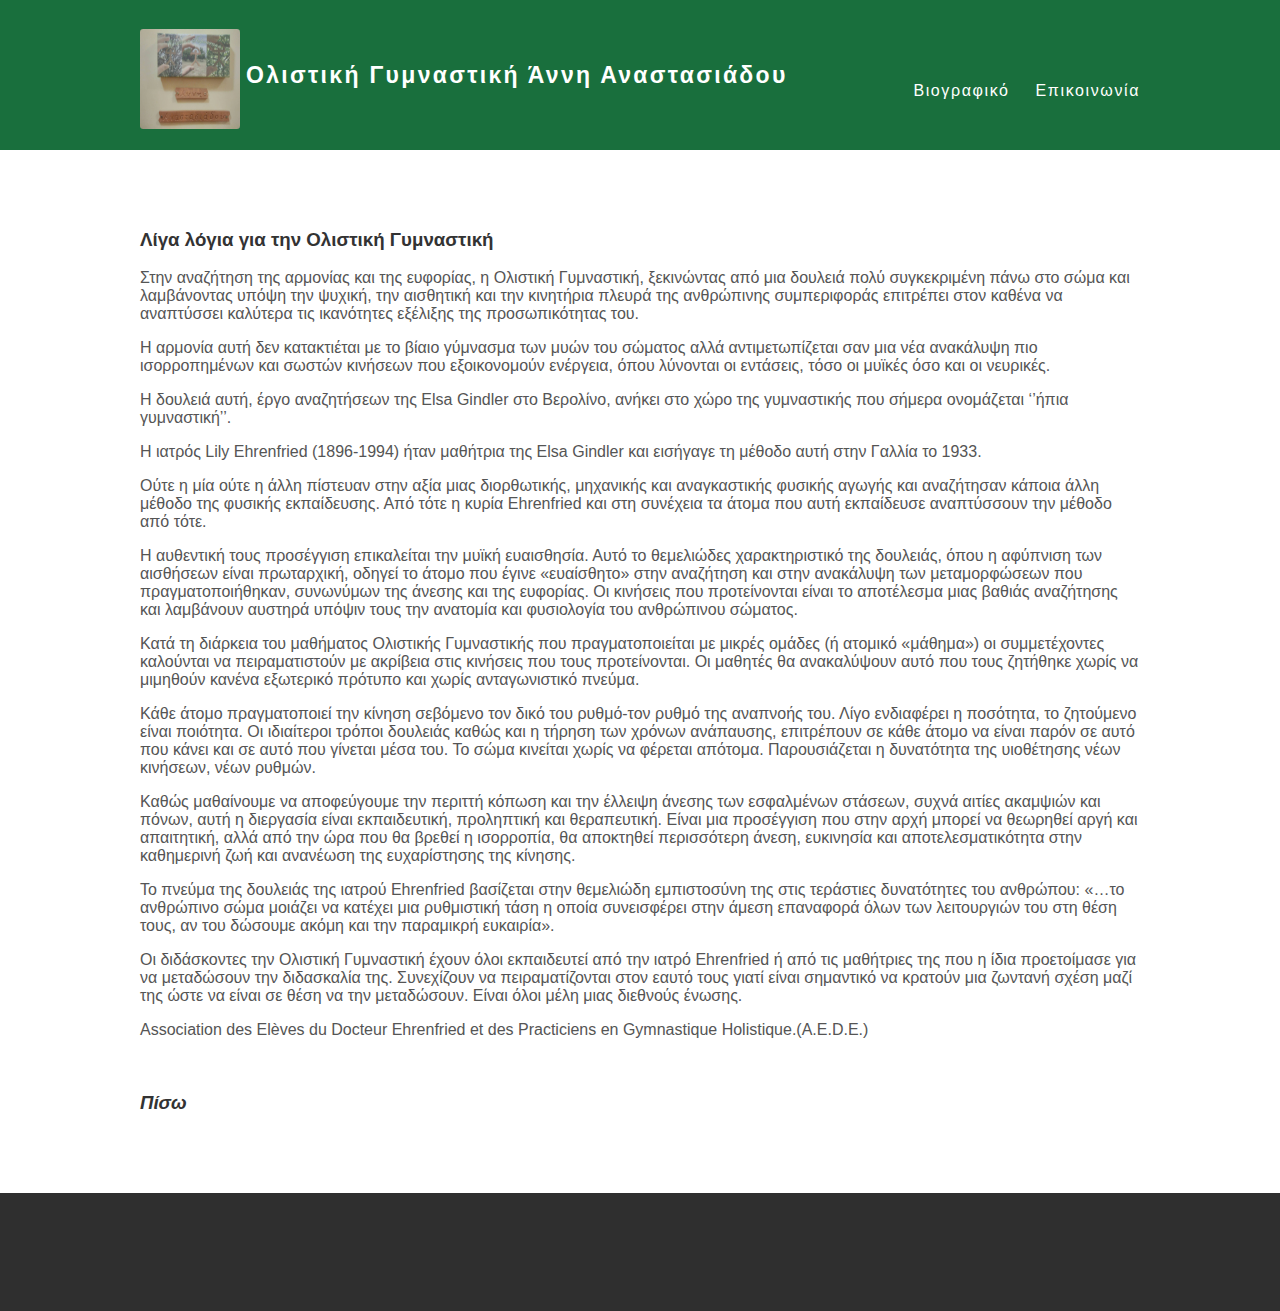
<file: ligalogia.html>
<!DOCTYPE html>
<html>
<head>
      <link rel="icon" href="post3png.ico">
  <title>

  Ολιστική Γυμναστική
  Άννη Αναστασιάδου

  </title>
  <link rel="stylesheet"
  type="text/css"
  href="styles.css">
</head>
    <link rel="stylesheet"
    type="text/css"
    href="styles.css">
  </head>
  <body>
    <div id="header">
      <div class="container">
        <a href="index.html">
              <img src="annh.jpg" >
            </a>
      <a id="header-title"
      href="index.html">

          Ολιστική Γυμναστική Άννη Αναστασιάδου

      </a>
      <ul id="header-nav">
        <li>
<a href="about.html">
  Βιογραφικό
</a>
        </li>
        <li>
    <a href="contact.html">
      Επικοινωνία
    </a>
        </li>
      </ul>
      </div>
    </div>
    <div id="content">
      <div class="post-container">


        <div class="post">

        <h3 class="post-title">
        Λίγα λόγια για την Ολιστική Γυμναστική
        </h3>
        <div class="post-content">
          <p>
          Στην αναζήτηση της αρμονίας και της ευφορίας, η Ολιστική Γυμναστική, ξεκινώντας από μια δουλειά πολύ συγκεκριμένη πάνω στο σώμα και λαμβάνοντας υπόψη την ψυχική, την αισθητική και την κινητήρια πλευρά της ανθρώπινης συμπεριφοράς επιτρέπει στον καθένα να αναπτύσσει καλύτερα τις ικανότητες εξέλιξης της προσωπικότητας του.
          </p>
          <p>
            Η αρμονία αυτή δεν κατακτιέται με το βίαιο γύμνασμα των μυών του σώματος αλλά αντιμετωπίζεται σαν μια νέα ανακάλυψη πιο ισορροπημένων και σωστών κινήσεων που εξοικονομούν ενέργεια, όπου λύνονται οι εντάσεις, τόσο οι μυϊκές όσο και οι νευρικές.
            </p>
            <p>
              Η δουλειά αυτή, έργο αναζητήσεων της Elsa Gindler στο Βερολίνο, ανήκει στο χώρο της γυμναστικής που σήμερα ονομάζεται ‘’ήπια γυμναστική’’.
              </p>
              <p>
                Η ιατρός Lily Ehrenfried (1896-1994) ήταν μαθήτρια της Elsa Gindler και εισήγαγε τη μέθοδο αυτή στην Γαλλία το 1933.
                <p>
                  Ούτε η μία  ούτε η άλλη πίστευαν στην αξία μιας διορθωτικής, μηχανικής και αναγκαστικής φυσικής αγωγής και αναζήτησαν κάποια άλλη μέθοδο της φυσικής εκπαίδευσης. Από τότε η κυρία Ehrenfried και στη συνέχεια τα άτομα που αυτή εκπαίδευσε αναπτύσσουν την μέθοδο από τότε.
                  </p><p>
                    Η αυθεντική τους προσέγγιση επικαλείται την μυϊκή ευαισθησία. Αυτό το θεμελιώδες χαρακτηριστικό της δουλειάς, όπου η αφύπνιση των αισθήσεων είναι πρωταρχική, οδηγεί το άτομο που έγινε «ευαίσθητο» στην αναζήτηση και στην ανακάλυψη των μεταμορφώσεων που πραγματοποιήθηκαν, συνωνύμων της άνεσης και της ευφορίας. Οι κινήσεις που προτείνονται είναι το αποτέλεσμα μιας βαθιάς αναζήτησης και λαμβάνουν αυστηρά υπόψιν τους την ανατομία και φυσιολογία του ανθρώπινου σώματος.
                    </p><p>
Κατά τη διάρκεια του μαθήματος Ολιστικής Γυμναστικής που πραγματοποιείται με μικρές ομάδες (ή ατομικό «μάθημα») οι συμμετέχοντες  καλούνται να πειραματιστούν με ακρίβεια στις κινήσεις που τους προτείνονται. Οι μαθητές θα ανακαλύψουν αυτό που τους ζητήθηκε χωρίς να μιμηθούν κανένα εξωτερικό πρότυπο και χωρίς ανταγωνιστικό πνεύμα.
                      </p><p>
Κάθε άτομο πραγματοποιεί την κίνηση σεβόμενο τον δικό του ρυθμό-τον ρυθμό της αναπνοής του. Λίγο ενδιαφέρει η ποσότητα, το ζητούμενο είναι ποιότητα. Οι ιδιαίτεροι τρόποι δουλειάς καθώς  και η τήρηση των χρόνων ανάπαυσης, επιτρέπουν σε κάθε άτομο να είναι παρόν σε αυτό που κάνει και σε αυτό που γίνεται μέσα του. Το σώμα κινείται χωρίς να φέρεται απότομα. Παρουσιάζεται η δυνατότητα της υιοθέτησης νέων κινήσεων, νέων ρυθμών.
                        </p><p>
Καθώς μαθαίνουμε να αποφεύγουμε την περιττή κόπωση και την έλλειψη άνεσης των εσφαλμένων στάσεων, συχνά αιτίες ακαμψιών και πόνων, αυτή η διεργασία είναι εκπαιδευτική, προληπτική και θεραπευτική. Είναι μια προσέγγιση που στην αρχή μπορεί να θεωρηθεί αργή και απαιτητική, αλλά από την ώρα που θα βρεθεί η ισορροπία, θα αποκτηθεί περισσότερη άνεση, ευκινησία και αποτελεσματικότητα στην καθημερινή ζωή και ανανέωση της ευχαρίστησης της κίνησης.
                          </p><p>
Το πνεύμα της δουλειάς της ιατρού Ehrenfried  βασίζεται στην θεμελιώδη εμπιστοσύνη της  στις τεράστιες δυνατότητες του ανθρώπου: «…το ανθρώπινο σώμα μοιάζει να κατέχει μια ρυθμιστική τάση η οποία συνεισφέρει στην άμεση επαναφορά όλων των λειτουργιών του στη θέση τους, αν του δώσουμε ακόμη και την παραμικρή ευκαιρία».
                            </p><p>
Οι διδάσκοντες την Ολιστική Γυμναστική έχουν όλοι εκπαιδευτεί από την ιατρό Ehrenfried ή από τις μαθήτριες της που η ίδια προετοίμασε για να μεταδώσουν την διδασκαλία της. Συνεχίζουν να πειραματίζονται στον εαυτό τους γιατί είναι σημαντικό να κρατούν μια ζωντανή σχέση μαζί της ώστε να είναι σε θέση να την μεταδώσουν. Είναι όλοι μέλη μιας διεθνούς ένωσης.
                              </p><p>
Association des Elèves du Docteur Ehrenfried et des Practiciens en Gymnastique Holistique.(A.E.D.E.)
                                </p>
<br>
<a href="index.html">
  <h3>
  <strong>
    <em>
     Πίσω
   </em>
</strong>
</h3>
</a>
              </div>
            </div>
</div>




</div>
      </div>
    </div>
    <div id="footer">
      <div class="container">
<div class="column">

</div>
      </div>
    </div>
  </body>
</html>
</file>
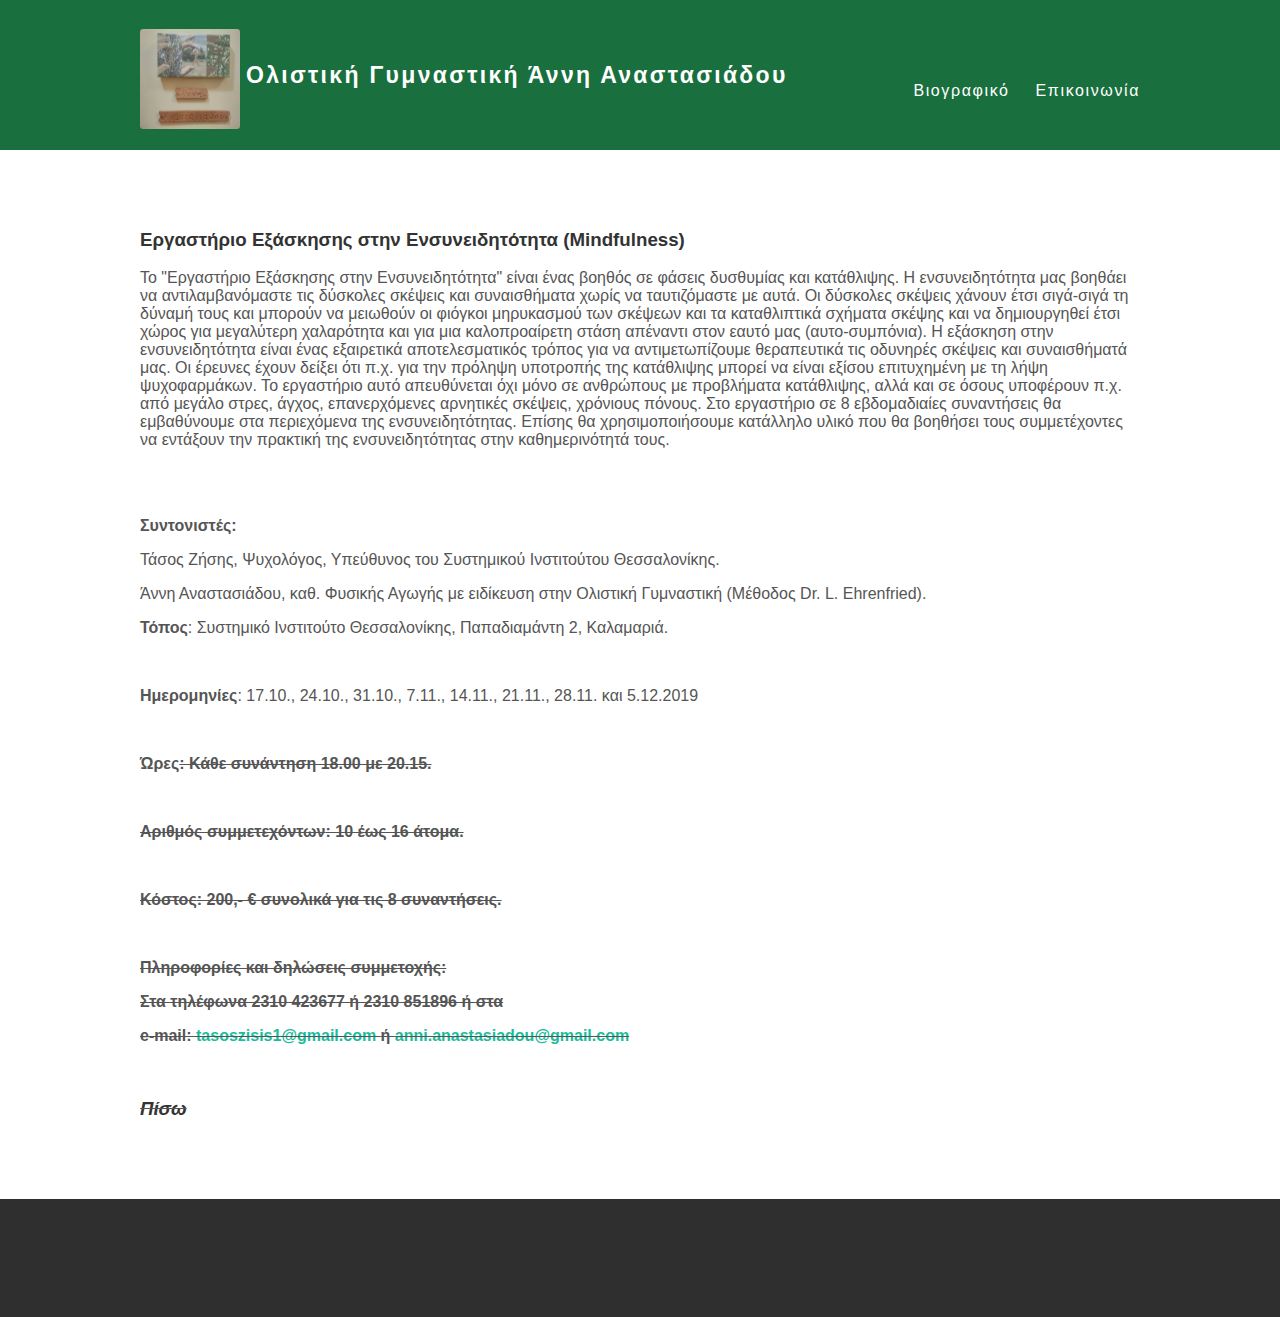
<file: mindfulness.html>
<!DOCTYPE html>
<html>
<head>
      <link rel="icon" href="post3png.ico">
  <title>

  Ολιστική Γυμναστική
  Άννη Αναστασιάδου

  </title>
  <link rel="stylesheet"
  type="text/css"
  href="styles.css">
</head>
    <link rel="stylesheet"
    type="text/css"
    href="styles.css">
  </head>
  <body>
    <div id="header">
      <div class="container">
        <a href="index.html">
              <img src="annh.jpg" >
            </a>
      <a id="header-title"
      href="index.html">

          Ολιστική Γυμναστική Άννη Αναστασιάδου

      </a>
      <ul id="header-nav">
        <li>
<a href="about.html">
  Βιογραφικό
</a>
        </li>
        <li>
    <a href="contact.html">
      Επικοινωνία
    </a>
        </li>
      </ul>
      </div>
    </div>
    <div id="content">
      <div class="post-container">


        <div class="post">

        <h3 class="post-title">
       Εργαστήριο Εξάσκησης στην Ενσυνειδητότητα (Mindfulness)
        </h3>
        <div class="post-content">
          <p>
          Το "Εργαστήριο Εξάσκησης στην Ενσυνειδητότητα" είναι ένας βοηθός σε φάσεις δυσθυμίας και κατάθλιψης. Η ενσυνειδητότητα μας βοηθάει να αντιλαμβανόμαστε τις δύσκολες σκέψεις και συναισθήματα χωρίς να ταυτιζόμαστε με αυτά. Οι δύσκολες σκέψεις χάνουν έτσι σιγά-σιγά τη δύναμή τους και μπορούν να μειωθούν οι φιόγκοι μηρυκασμού των σκέψεων και τα καταθλιπτικά σχήματα σκέψης και να δημιουργηθεί έτσι χώρος για μεγαλύτερη χαλαρότητα και για μια καλοπροαίρετη στάση απέναντι στον εαυτό μας (αυτο-συμπόνια). Η εξάσκηση στην ενσυνειδητότητα είναι ένας εξαιρετικά αποτελεσματικός τρόπος για να αντιμετωπίζουμε θεραπευτικά τις οδυνηρές σκέψεις και συναισθήματά μας. Οι έρευνες έχουν δείξει ότι π.χ. για την πρόληψη υποτροπής της κατάθλιψης μπορεί να είναι εξίσου επιτυχημένη με τη λήψη ψυχοφαρμάκων. Το εργαστήριο αυτό απευθύνεται όχι μόνο σε ανθρώπους με προβλήματα κατάθλιψης, αλλά και σε όσους υποφέρουν π.χ. από μεγάλο στρες, άγχος, επανερχόμενες αρνητικές σκέψεις, χρόνιους πόνους. Στο εργαστήριο σε 8 εβδομαδιαίες συναντήσεις θα εμβαθύνουμε στα περιεχόμενα της ενσυνειδητότητας. Επίσης θα χρησιμοποιήσουμε κατάλληλο υλικό που θα βοηθήσει τους συμμετέχοντες να εντάξουν την πρακτική της ενσυνειδητότητας στην καθημερινότητά τους.
          </p>
              <br><br>
          <p><strong>
           Συντονιστές: </strong></p>
            <p>
             Τάσος Ζήσης, Ψυχολόγος, Υπεύθυνος του Συστημικού Ινστιτούτου Θεσσαλονίκης. </p>
              <p>
               Άννη Αναστασιάδου, καθ. Φυσικής Αγωγής με ειδίκευση στην Ολιστική Γυμναστική (Μέθοδος Dr. L. Ehrenfried).  <br>  <p>
                 <strong> Τόπος</strong>: Συστημικό Ινστιτούτο Θεσσαλονίκης, Παπαδιαμάντη 2, Καλαμαριά.  </p><br>
                  <p>
                   <strong> Ημερομηνίες</strong>: 17.10., 24.10., 31.10., 7.11., 14.11., 21.11., 28.11. και 5.12.2019
                    </p><br><p>
<strong>Ώρες<s/trong>: Κάθε συνάντηση 18.00 με 20.15.
</p><br><p>
<strong>Αριθμός συμμετεχόντων</strong>: 10 έως 16 άτομα.
</p><br><p>
<strong>Κόστος</strong>: 200,- € συνολικά για τις 8 συναντήσεις.
</p><br><p>
<strong>Πληροφορίες και δηλώσεις συμμετοχής</strong>:
</p><p>
Στα τηλέφωνα 2310 423677 ή 2310 851896 ή στα
</p><p>
e-mail: <a href="mailto:tasoszisis1@gmail.com">  tasoszisis1@gmail.com </a>  ή <a href="mailto:anni.anastasiadou@gmail.com">  anni.anastasiadou@gmail.com </a>

                              </p>
<br>
<a href="index.html">
  <h3>
  <strong>
    <em>
     Πίσω
   </em>
</strong>
</h3>
</a>
              </div>
            </div>
</div>




</div>
      </div>
    </div>
    <div id="footer">
      <div class="container">
<div class="column">

</div>
      </div>
    </div>
  </body>
</html>
</file>
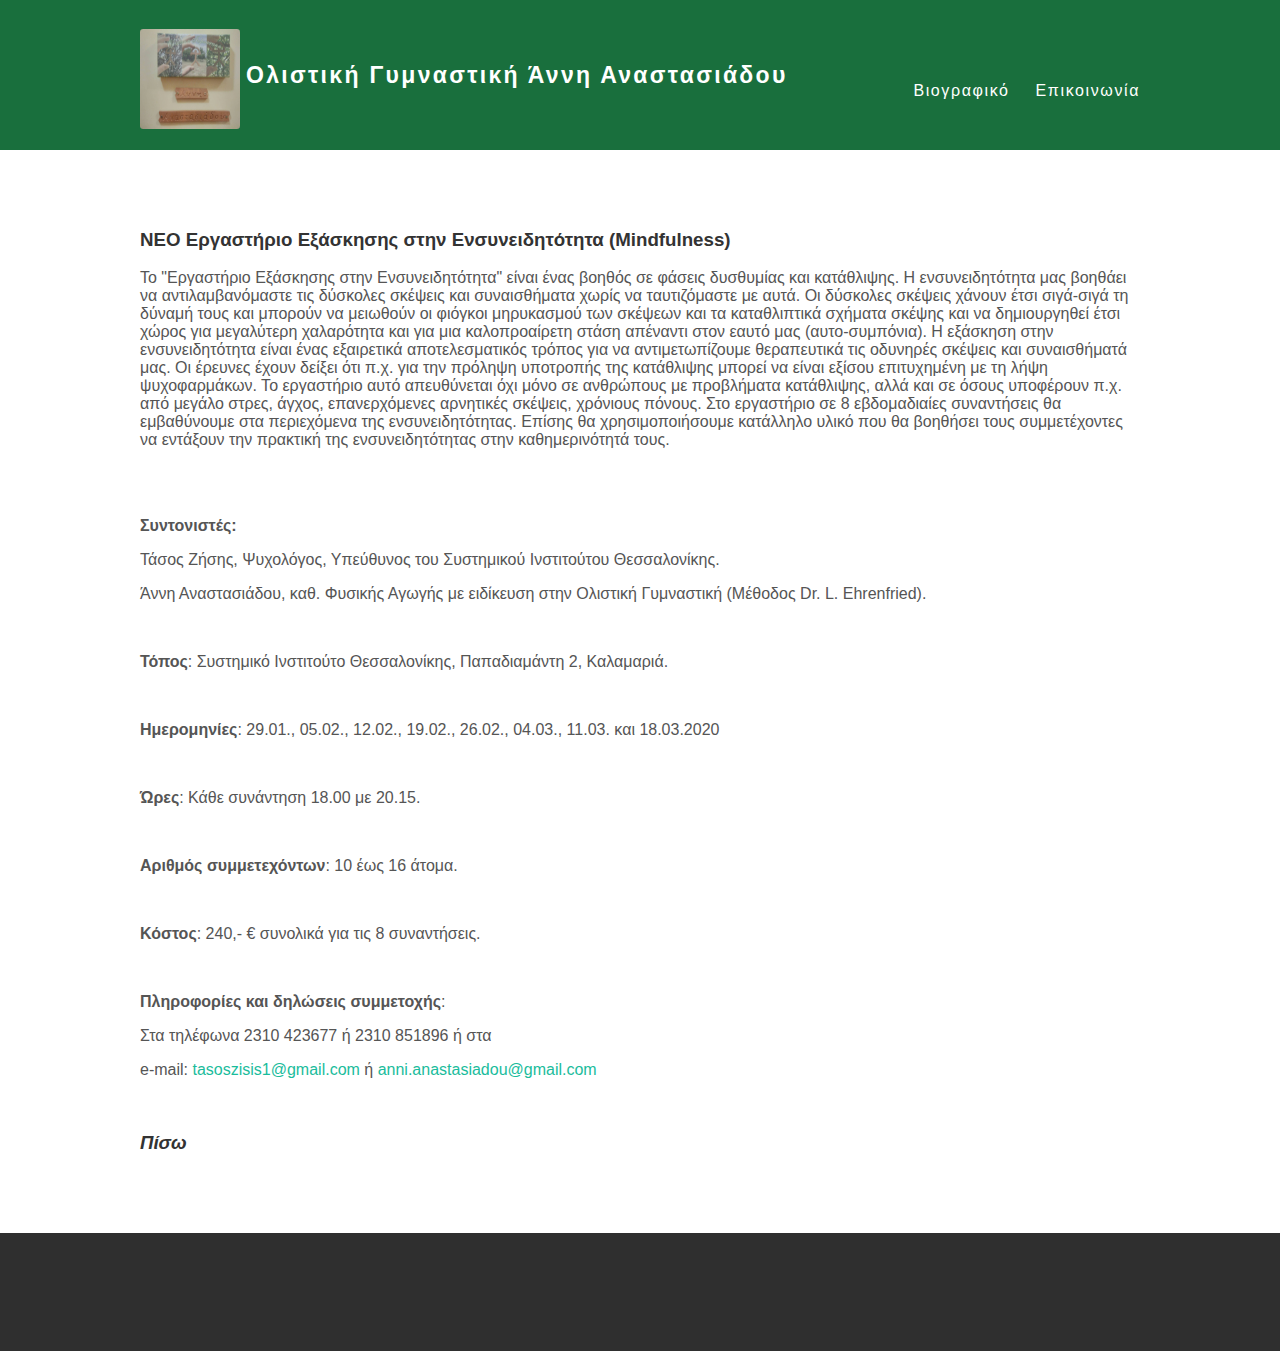
<file: mindfulness2.html>
<!DOCTYPE html>
<html>
<head>
      <link rel="icon" href="post3png.ico">
  <title>

  Ολιστική Γυμναστική
  Άννη Αναστασιάδου

  </title>
  <link rel="stylesheet"
  type="text/css"
  href="styles.css">
</head>
    <link rel="stylesheet"
    type="text/css"
    href="styles.css">
  </head>
  <body>
    <div id="header">
      <div class="container">
        <a href="index.html">
              <img src="annh.jpg" >
            </a>
      <a id="header-title"
      href="index.html">

          Ολιστική Γυμναστική Άννη Αναστασιάδου

      </a>
      <ul id="header-nav">
        <li>
<a href="about.html">
  Βιογραφικό
</a>
        </li>
        <li>
    <a href="contact.html">
      Επικοινωνία
    </a>
        </li>
      </ul>
      </div>
    </div>
    <div id="content">
      <div class="post-container">


        <div class="post">

        <h3 class="post-title">
      ΝΕΟ Εργαστήριο Εξάσκησης στην Ενσυνειδητότητα (Mindfulness)
        </h3>
        <div class="post-content">
         
              <p>
          Το "Εργαστήριο Εξάσκησης στην Ενσυνειδητότητα" είναι ένας βοηθός σε φάσεις δυσθυμίας και κατάθλιψης. Η ενσυνειδητότητα μας βοηθάει να αντιλαμβανόμαστε τις δύσκολες σκέψεις και συναισθήματα χωρίς να ταυτιζόμαστε με αυτά. Οι δύσκολες σκέψεις χάνουν έτσι σιγά-σιγά τη δύναμή τους και μπορούν να μειωθούν οι φιόγκοι μηρυκασμού των σκέψεων και τα καταθλιπτικά σχήματα σκέψης και να δημιουργηθεί έτσι χώρος για μεγαλύτερη χαλαρότητα και για μια καλοπροαίρετη στάση απέναντι στον εαυτό μας (αυτο-συμπόνια). Η εξάσκηση στην ενσυνειδητότητα είναι ένας εξαιρετικά αποτελεσματικός τρόπος για να αντιμετωπίζουμε θεραπευτικά τις οδυνηρές σκέψεις και συναισθήματά μας. Οι έρευνες έχουν δείξει ότι π.χ. για την πρόληψη υποτροπής της κατάθλιψης μπορεί να είναι εξίσου επιτυχημένη με τη λήψη ψυχοφαρμάκων. Το εργαστήριο αυτό απευθύνεται όχι μόνο σε ανθρώπους με προβλήματα κατάθλιψης, αλλά και σε όσους υποφέρουν π.χ. από μεγάλο στρες, άγχος, επανερχόμενες αρνητικές σκέψεις, χρόνιους πόνους. Στο εργαστήριο σε 8 εβδομαδιαίες συναντήσεις θα εμβαθύνουμε στα περιεχόμενα της ενσυνειδητότητας. Επίσης θα χρησιμοποιήσουμε κατάλληλο υλικό που θα βοηθήσει τους συμμετέχοντες να εντάξουν την πρακτική της ενσυνειδητότητας στην καθημερινότητά τους.
          </p>
              <br><br>
          <p><strong>
           Συντονιστές: </strong></p>
            <p>
             Τάσος Ζήσης, Ψυχολόγος, Υπεύθυνος του Συστημικού Ινστιτούτου Θεσσαλονίκης. </p>
              <p>
               Άννη Αναστασιάδου, καθ. Φυσικής Αγωγής με ειδίκευση στην Ολιστική Γυμναστική (Μέθοδος Dr. L. Ehrenfried). </p> <br>  <p>
                 <strong> Τόπος</strong>: Συστημικό Ινστιτούτο Θεσσαλονίκης, Παπαδιαμάντη 2, Καλαμαριά.  </p><br>
                  <p>
                   <strong> Ημερομηνίες</strong>: 29.01., 05.02., 12.02., 19.02., 26.02., 04.03., 11.03. και 18.03.2020
                    </p><br><p>
<strong>Ώρες</strong>: Κάθε συνάντηση 18.00 με 20.15.
</p><br><p>
<strong>Αριθμός συμμετεχόντων</strong>: 10 έως 16 άτομα.
</p><br><p>
<strong>Κόστος</strong>: 240,- € συνολικά για τις 8 συναντήσεις.
</p><br><p>
<strong>Πληροφορίες και δηλώσεις συμμετοχής</strong>:
</p><p>
Στα τηλέφωνα 2310 423677 ή 2310 851896 ή στα
</p><p>
e-mail: <a href="mailto:tasoszisis1@gmail.com">  tasoszisis1@gmail.com </a>   ή  <a href="mailto:anni.anastasiadou@gmail.com">  anni.anastasiadou@gmail.com </a>

                              </p>
<br>
<a href="index.html">
  <h3>
  <strong>
    <em>
     Πίσω
   </em>
</strong>
</h3>
</a>
              </div>
            </div>
</div>




</div>
      </div>
    </div>
    <div id="footer">
      <div class="container">
<div class="column">

</div>
      </div>
    </div>
  </body>
</html>
</file>
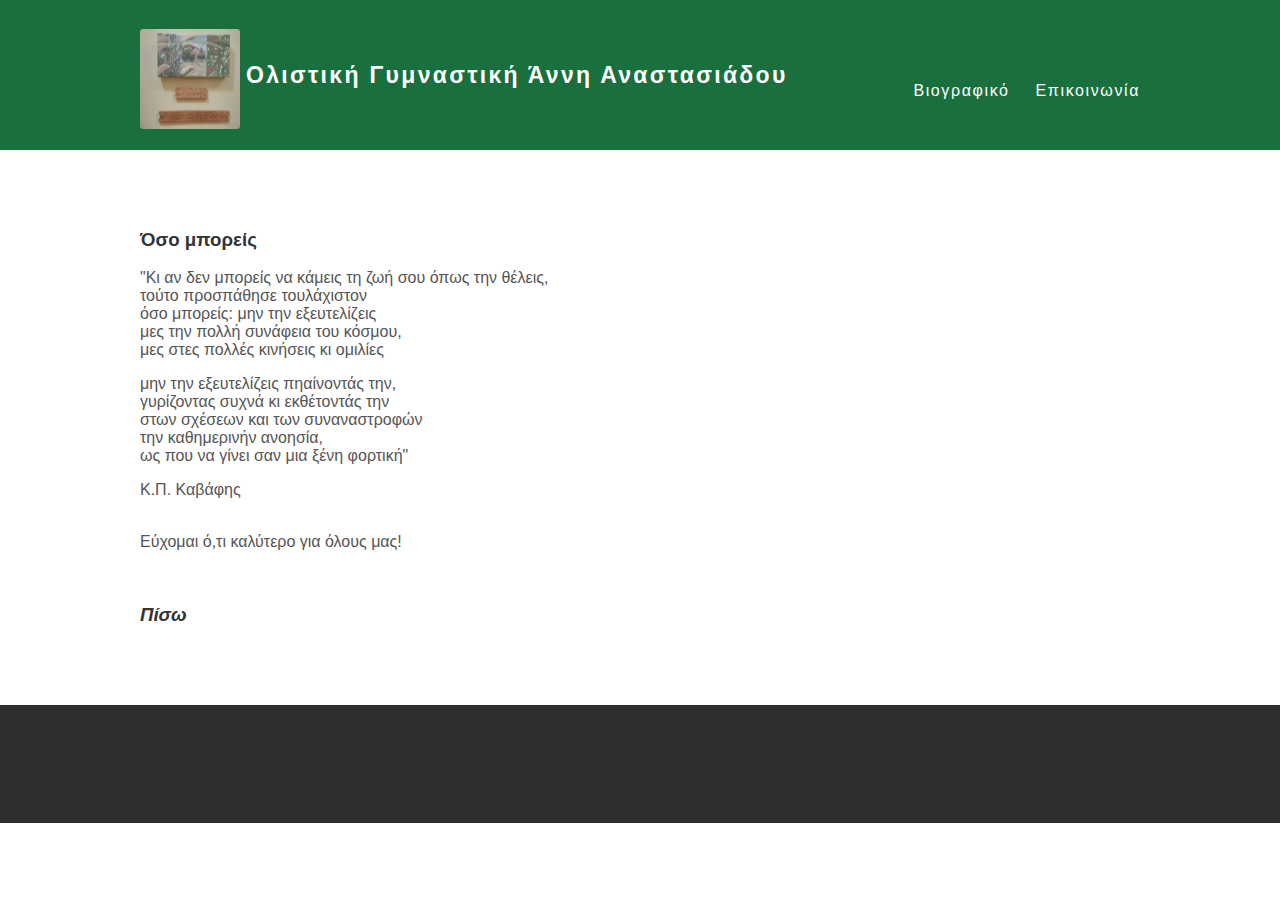
<file: osomporeis.html>
<!DOCTYPE html>
<html>
<head>
      <link rel="icon" href="post3png.ico">
  <title>

  Ολιστική Γυμναστική
  Άννη Αναστασιάδου

  </title>
  <link rel="stylesheet"
  type="text/css"
  href="styles.css">
</head>
  <body>
    <div id="header">
      <div class="container">
        <a href="index.html">
              <img src="annh.jpg" >
            </a>
      <a id="header-title"
      href="index.html">

          Ολιστική Γυμναστική Άννη Αναστασιάδου

      </a>
      <ul id="header-nav">
        <li>
<a href="about.html">
  Βιογραφικό
</a>
        </li>
        <li>
    <a href="contact.html">
      Επικοινωνία
    </a>
        </li>
      </ul>
      </div>
    </div>
    <div id="content">
      <div class="post-container">
<div class="post">



<h3 class="post-title">
Όσο μπορείς
</h3>



<div class="post-content">


  <p>
    "Κι αν δεν μπορείς να κάμεις τη ζωή σου όπως την θέλεις,<br>
    τούτο προσπάθησε τουλάχιστον<br>
    όσο μπορείς: μην την εξευτελίζεις<br>
    μες την πολλή συνάφεια του κόσμου,<br>
    μες στες πολλές κινήσεις κι ομιλίες<br>
  </p><p>
    μην την εξευτελίζεις πηαίνοντάς την, <br>
  γυρίζοντας συχνά κι εκθέτοντάς την <br>
  στων σχέσεων και των συναναστροφών <br>
  την καθημερινήν ανοησία, <br>
  ως που να γίνει σαν μια ξένη φορτική"<br>
</p><p>
Κ.Π. Καβάφης
  </p><p>
<br>
Εύχομαι ό,τι καλύτερο για όλους μας!

</p>




<br>

  <a href="index.html">
    <h3>
      <strong>
        <em>
          Πίσω
        </em>
      </strong>
    </h3>
  </a>
</div>
      </div>
    </div>
    <div id="footer">
      <div class="container">
<div class="column">

</div>
      </div>
    </div>
  </body>
</html>
</file>
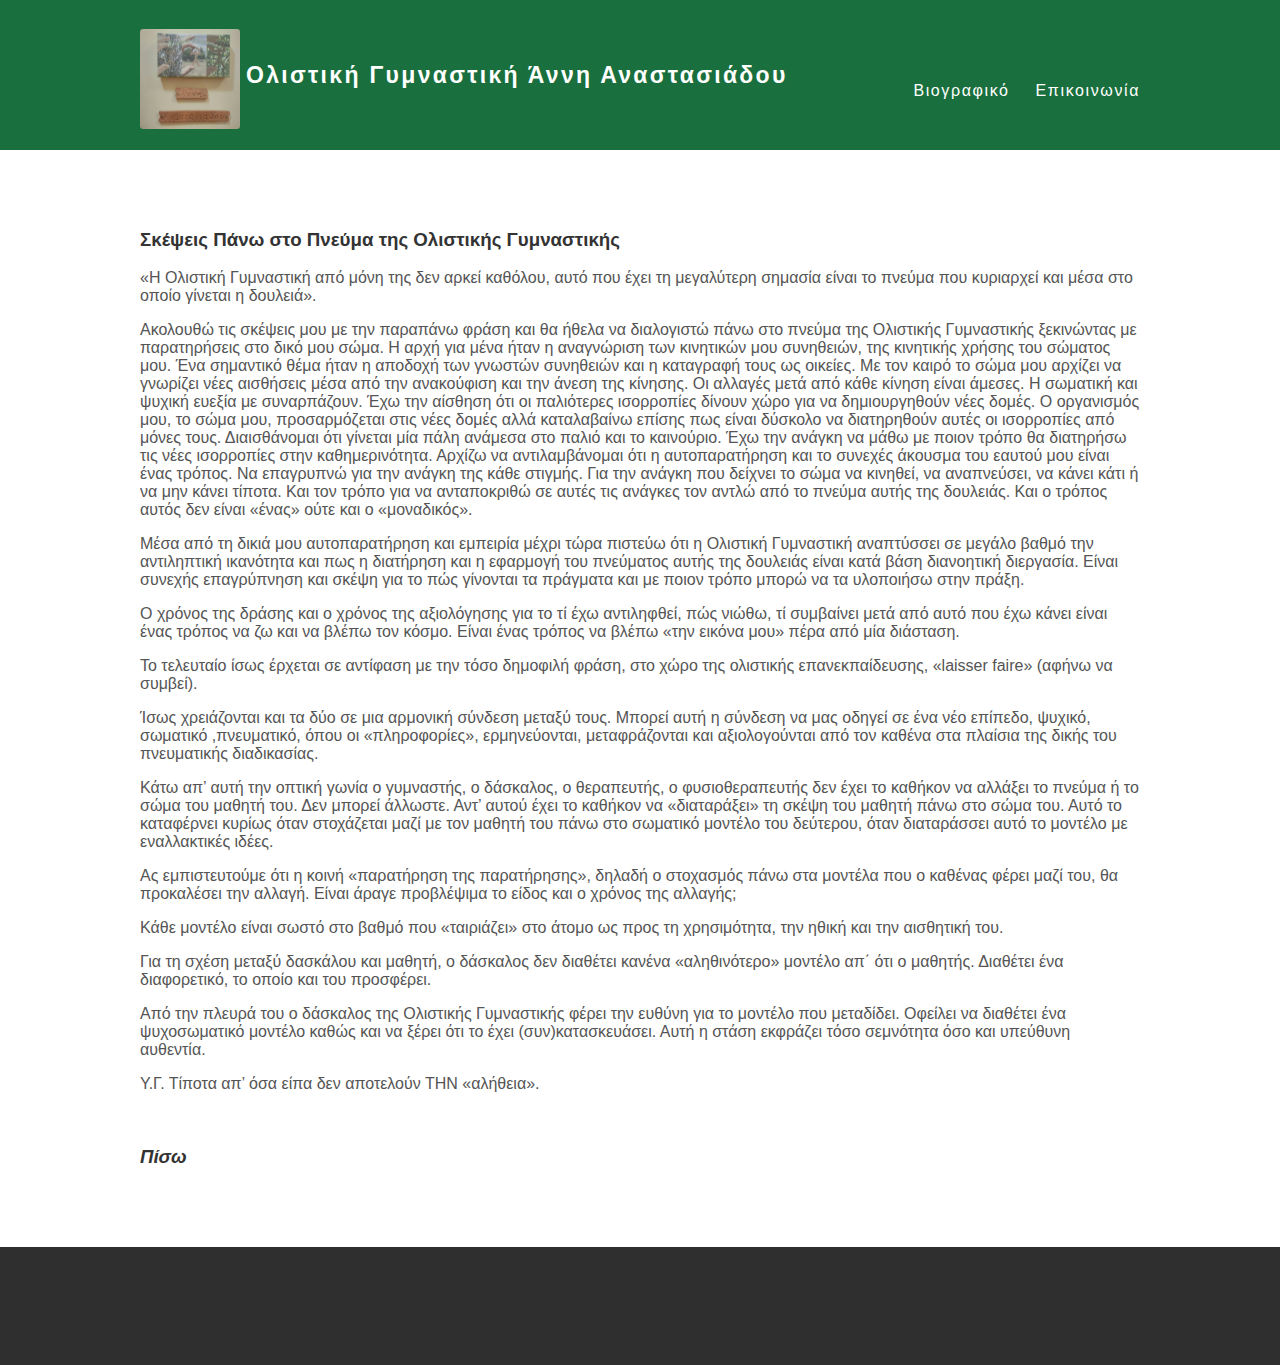
<file: pnevma.html>
<!DOCTYPE html>
<html>
<head>
  <title>

  Ολιστική Γυμναστική
  Άννη Αναστασιάδου

  </title>
  <link rel="stylesheet"
  type="text/css"
  href="styles.css">
</head>
  <body>
    <div id="header">
      <div class="container">
        <a href="index.html">
              <img src="annh.jpg" >
            </a>
      <a id="header-title"
      href="index.html">

          Ολιστική Γυμναστική Άννη Αναστασιάδου

      </a>
      <ul id="header-nav">
        <li>
<a href="about.html">
  Βιογραφικό
</a>
        </li>
        <li>
    <a href="contact.html">
      Επικοινωνία
    </a>
        </li>
      </ul>
      </div>
    </div>
    <div id="content">
      <div class="post-container">







<div class="post">


<h3 class="post-title">
Σκέψεις Πάνω στο Πνεύμα της Ολιστικής Γυμναστικής
</h3>
<div class="post-content">
  <p>
  «Η Ολιστική Γυμναστική από μόνη της δεν αρκεί καθόλου, αυτό που έχει τη μεγαλύτερη σημασία είναι το πνεύμα που κυριαρχεί και μέσα στο οποίο γίνεται η δουλειά».
</p>
<p>
  Ακολουθώ τις σκέψεις μου με την παραπάνω φράση και θα ήθελα να διαλογιστώ πάνω στο πνεύμα της Ολιστικής Γυμναστικής ξεκινώντας με παρατηρήσεις στο δικό μου σώμα. Η αρχή για μένα ήταν η αναγνώριση των κινητικών μου συνηθειών, της κινητικής χρήσης του σώματος μου. Ένα σημαντικό θέμα ήταν η αποδοχή των γνωστών συνηθειών και η καταγραφή τους ως οικείες. Με τον καιρό το σώμα μου αρχίζει να γνωρίζει νέες αισθήσεις μέσα από την ανακούφιση και την άνεση της κίνησης. Οι αλλαγές μετά από κάθε κίνηση είναι άμεσες. Η σωματική και ψυχική ευεξία με συναρπάζουν. Έχω την αίσθηση ότι οι παλιότερες ισορροπίες δίνουν χώρο για να δημιουργηθούν νέες δομές. Ο οργανισμός μου, το σώμα μου, προσαρμόζεται στις νέες δομές αλλά καταλαβαίνω επίσης πως είναι δύσκολο να διατηρηθούν αυτές οι ισορροπίες από μόνες τους. Διαισθάνομαι ότι γίνεται μία πάλη ανάμεσα στο παλιό και το καινούριο. Έχω την ανάγκη να μάθω με ποιον τρόπο θα διατηρήσω τις νέες ισορροπίες στην καθημερινότητα.

Αρχίζω να αντιλαμβάνομαι ότι η αυτοπαρατήρηση και το συνεχές άκουσμα του εαυτού μου είναι ένας τρόπος. Να επαγρυπνώ για την ανάγκη της κάθε στιγμής. Για την ανάγκη που δείχνει το σώμα να κινηθεί, να αναπνεύσει, να κάνει κάτι ή να μην κάνει τίποτα. Και τον τρόπο για να ανταποκριθώ σε αυτές τις ανάγκες τον αντλώ από το πνεύμα αυτής της δουλειάς. Και ο τρόπος αυτός δεν είναι «ένας» ούτε και ο «μοναδικός».
  </p><p>
Μέσα από τη δικιά μου αυτοπαρατήρηση και εμπειρία μέχρι τώρα πιστεύω ότι η Ολιστική Γυμναστική αναπτύσσει σε μεγάλο βαθμό την αντιληπτική ικανότητα  και πως η διατήρηση και η εφαρμογή του πνεύματος αυτής της δουλειάς είναι κατά βάση διανοητική διεργασία. Είναι συνεχής επαγρύπνηση και σκέψη για το πώς γίνονται τα πράγματα και με ποιον τρόπο μπορώ να τα υλοποιήσω στην πράξη.
    </p><p>
      Ο χρόνος της δράσης και ο χρόνος της αξιολόγησης για το τί έχω αντιληφθεί, πώς νιώθω, τί συμβαίνει μετά από αυτό που έχω κάνει είναι ένας τρόπος να ζω και να βλέπω τον κόσμο. Είναι ένας τρόπος να βλέπω «την εικόνα μου» πέρα από μία διάσταση.


      </p><p>
Το τελευταίο ίσως έρχεται σε αντίφαση με την τόσο δημοφιλή φράση, στο χώρο της ολιστικής επανεκπαίδευσης, «laisser faire» (αφήνω να συμβεί).
        </p><p>
Ίσως χρειάζονται και τα δύο σε μια αρμονική σύνδεση μεταξύ τους. Μπορεί αυτή η σύνδεση να μας οδηγεί σε ένα νέο επίπεδο, ψυχικό, σωματικό ,πνευματικό, όπου οι «πληροφορίες», ερμηνεύονται, μεταφράζονται και αξιολογούνται από τον καθένα στα πλαίσια της δικής του πνευματικής διαδικασίας.
          </p><p>
Κάτω απ’ αυτή την οπτική γωνία ο γυμναστής, ο δάσκαλος, ο θεραπευτής, ο φυσιοθεραπευτής δεν έχει το καθήκον να αλλάξει το πνεύμα ή το σώμα του μαθητή του. Δεν μπορεί άλλωστε. Αντ’ αυτού έχει το καθήκον να «διαταράξει» τη σκέψη του μαθητή πάνω στο σώμα του. Αυτό το καταφέρνει κυρίως όταν στοχάζεται μαζί με τον μαθητή του πάνω στο σωματικό μοντέλο του δεύτερου, όταν διαταράσσει αυτό το μοντέλο με εναλλακτικές ιδέες.
            </p><p>
Ας εμπιστευτούμε ότι η κοινή «παρατήρηση της παρατήρησης», δηλαδή ο στοχασμός πάνω στα μοντέλα που ο καθένας φέρει μαζί του, θα προκαλέσει την αλλαγή. Είναι άραγε προβλέψιμα το είδος και ο χρόνος της αλλαγής;
              </p><p>
Κάθε μοντέλο είναι σωστό στο βαθμό που «ταιριάζει» στο άτομο ως προς τη χρησιμότητα, την ηθική και την αισθητική του.
                </p><p>
Για τη σχέση μεταξύ δασκάλου και μαθητή, ο δάσκαλος δεν διαθέτει κανένα «αληθινότερο» μοντέλο απ΄ ότι ο μαθητής. Διαθέτει ένα διαφορετικό, το οποίο και του προσφέρει.
                  </p><p>
Από την πλευρά του ο δάσκαλος της Ολιστικής Γυμναστικής φέρει την ευθύνη για το μοντέλο που μεταδίδει. Οφείλει να διαθέτει ένα ψυχοσωματικό μοντέλο καθώς και να ξέρει ότι το έχει (συν)κατασκευάσει. Αυτή η στάση εκφράζει τόσο σεμνότητα όσο και υπεύθυνη αυθεντία.
                    </p><p>
Υ.Γ. Τίποτα απ’ όσα είπα δεν αποτελούν ΤΗΝ «αλήθεια».
                      </p>
                      <br>
                      <a href="index.html">
                        <h3>
                        <strong>
                          <em>
                           Πίσω
                         </em>
                      </strong>
                      </h3>
                      </a>
</div>
      </div>
    </div>
    <div id="footer">
      <div class="container">
<div class="column">

</div>
      </div>
    </div>
  </body>
</html>
</file>
<file: styles.css>
@import url(http://fonts.googleapis.com/css?family=Open Sanst:400,700);
body {
  color: #555;
  margin: 0 auto;
  font-family: 'Open Sans',sans-serif;
}


#header-title{

font-weight: bold;
  font-size: 23px;
}


#header {

  background-color: #196F3D;
  height: 150px;
  line-height: 150px;

}
#header a {
  color: white;
  text-decoration: none;
  letter-spacing: 0.1em;
}
#header a:hover {
color:#F6A623 ;

}
}
#header-title{
  display: block;
  float: left;
  font-size: 70px;
  font-weight: bold;
}
#header-nav{
  display:block;
  float:right;
}
#header-nav li{
  display: inline;
  padding-left: 20px;
  margin-top: 0;
}
.container{
  max-width: 1000px;
  margin: 0 auto;
}
#footer{
  background-color: #2f2f2f;
  padding: 50px 0;
}
.column{
  min-width: 300px;
  display: inline-block;
  vertical-align: top;
}
.container .column img{
  width: 330px;
  height: 330px;
    vertical-align: middle;
    border-radius:0.2em ;
}
#footer h4{
  color: white;
  letter-spacing: 0.1em;
}
#footer p{
  color: white;
}
a{
  color: #1abc9c;
  text-decoration: none;
}
a:hover{
  color: #F6A623;
}
.post, .about{
  max-width: 800px;
  margin: 0 auto;
  padding: 60px 0;
}
.post{
  max-width: 1000px;
  margin: 0 auto;
  padding: 60px 0;
}

.container img{
width: 100px;
height: 100px;
  vertical-align: middle;
  border-radius:0.2em ;
}
.post img{
  width: 125px;
  height: 125px;
  float: right;

  border-radius: 0.2em;
}

h1, h2, h3, h4 {
  color:#333;
}
p {
  line height: 1.5;
}

.post-container2 {
  background-color: #D5D8DC;
}
.post-container4 {
  background-color: #D5D8DC;
}
.post-container1 {
  background-color: #EBEDEF;
}
.post-container3{
  background-color: #EBEDEF;

}
.fwtografies img{
  margin: 0px 5px 10px 0px;
  width: 390px;
  height: 340px;
  border-radius: 0.2em;
}
</file>
